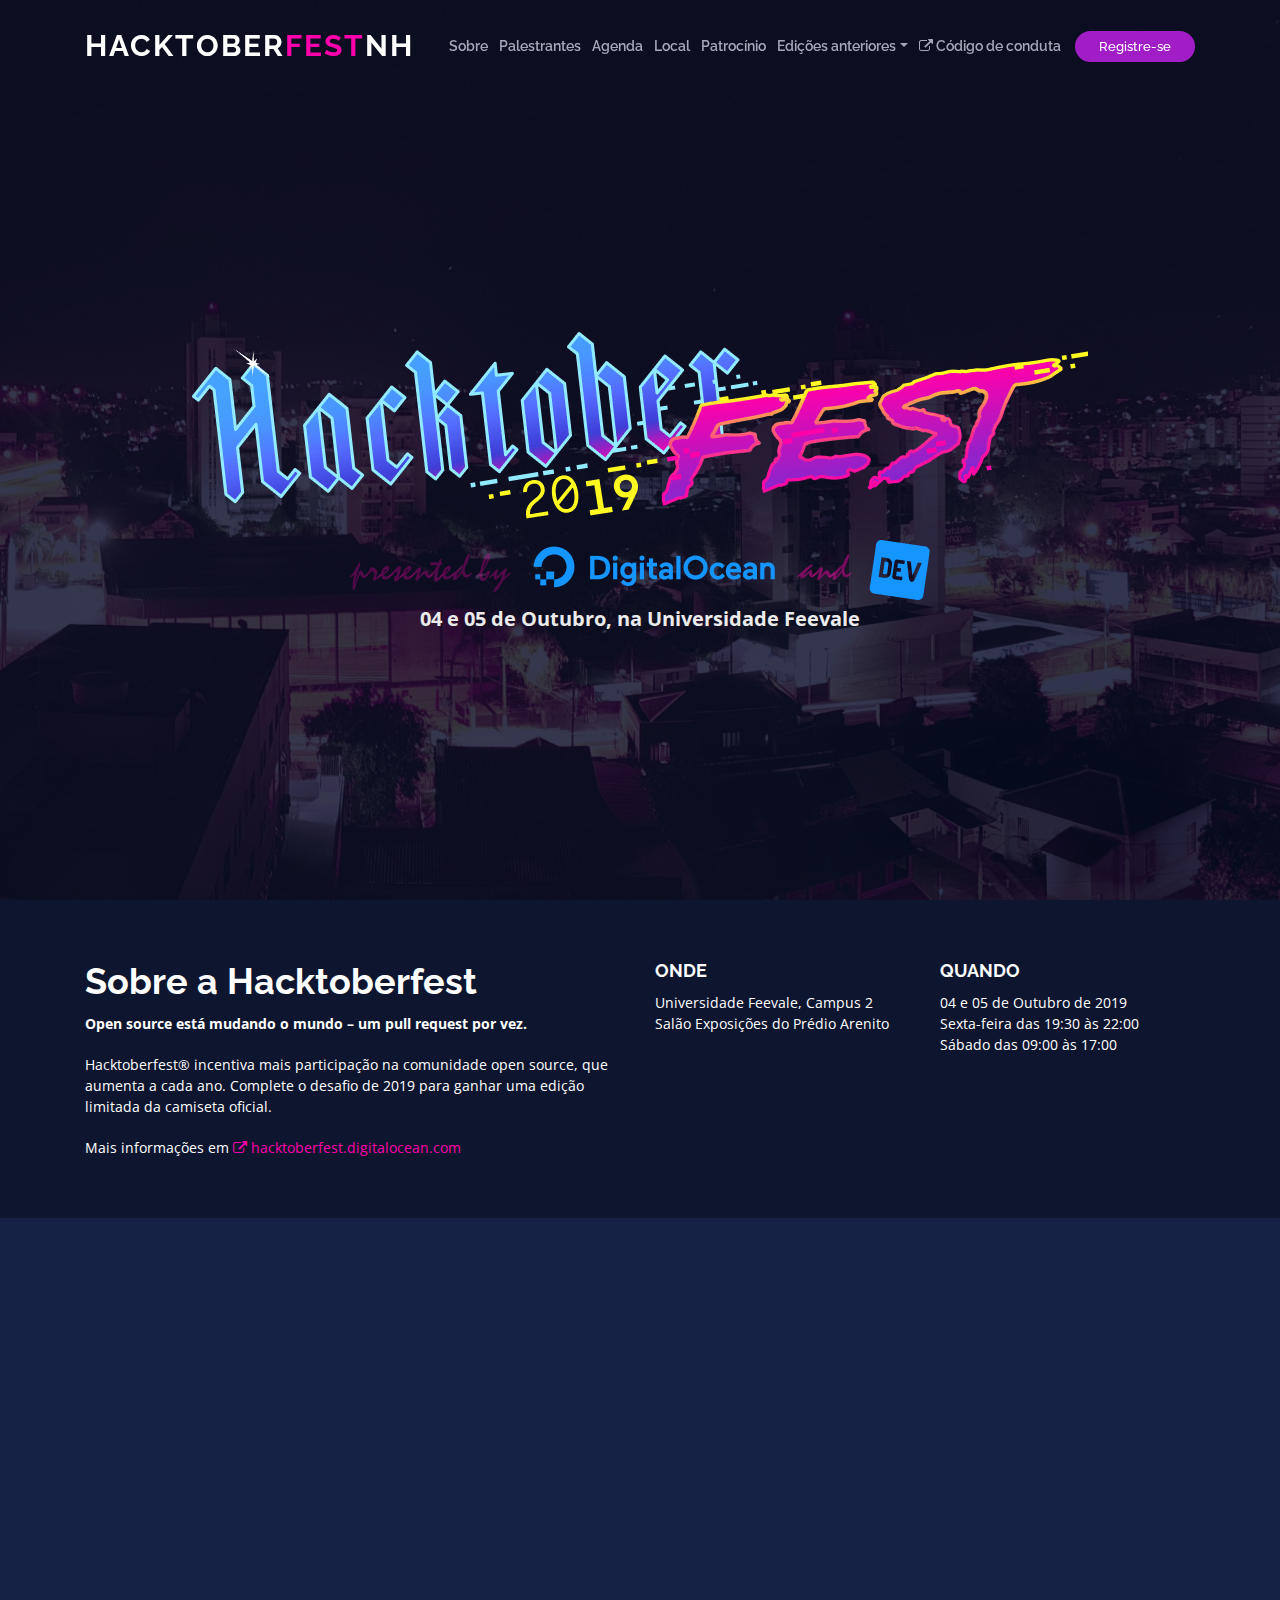
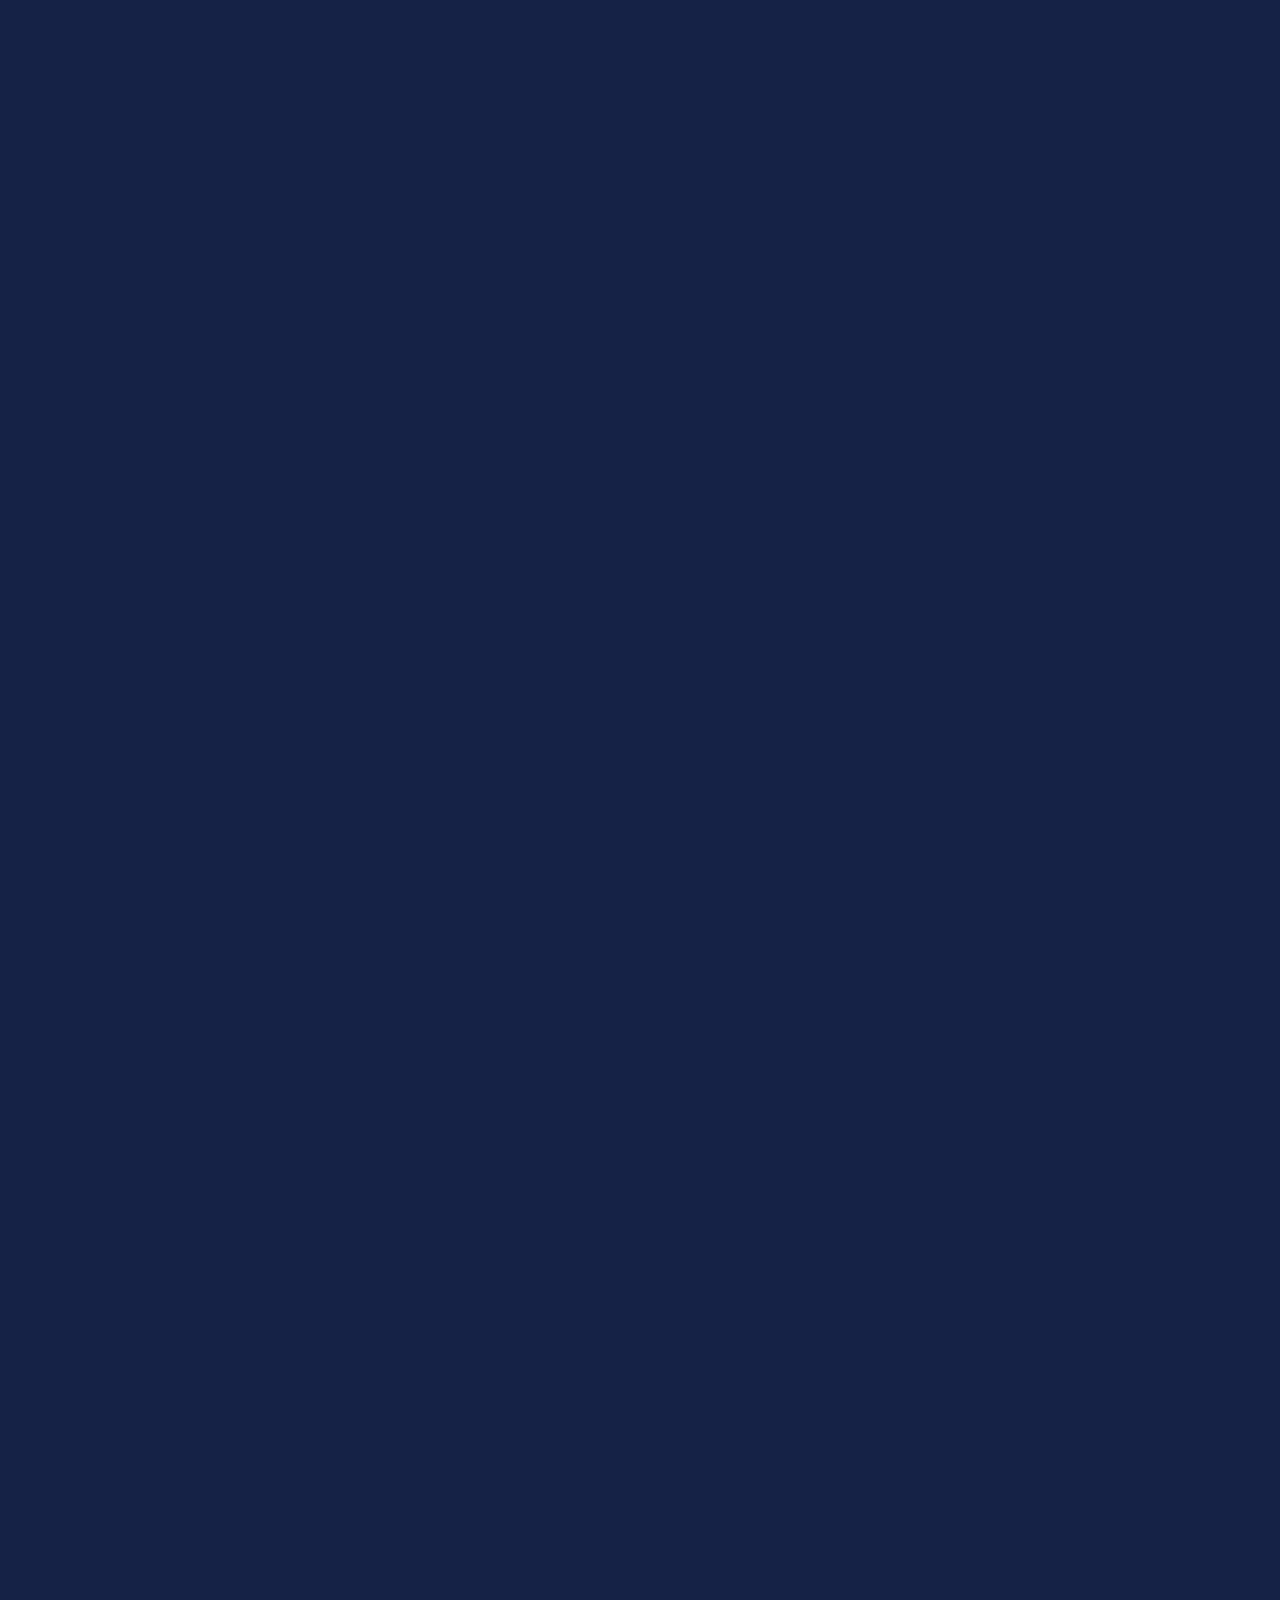
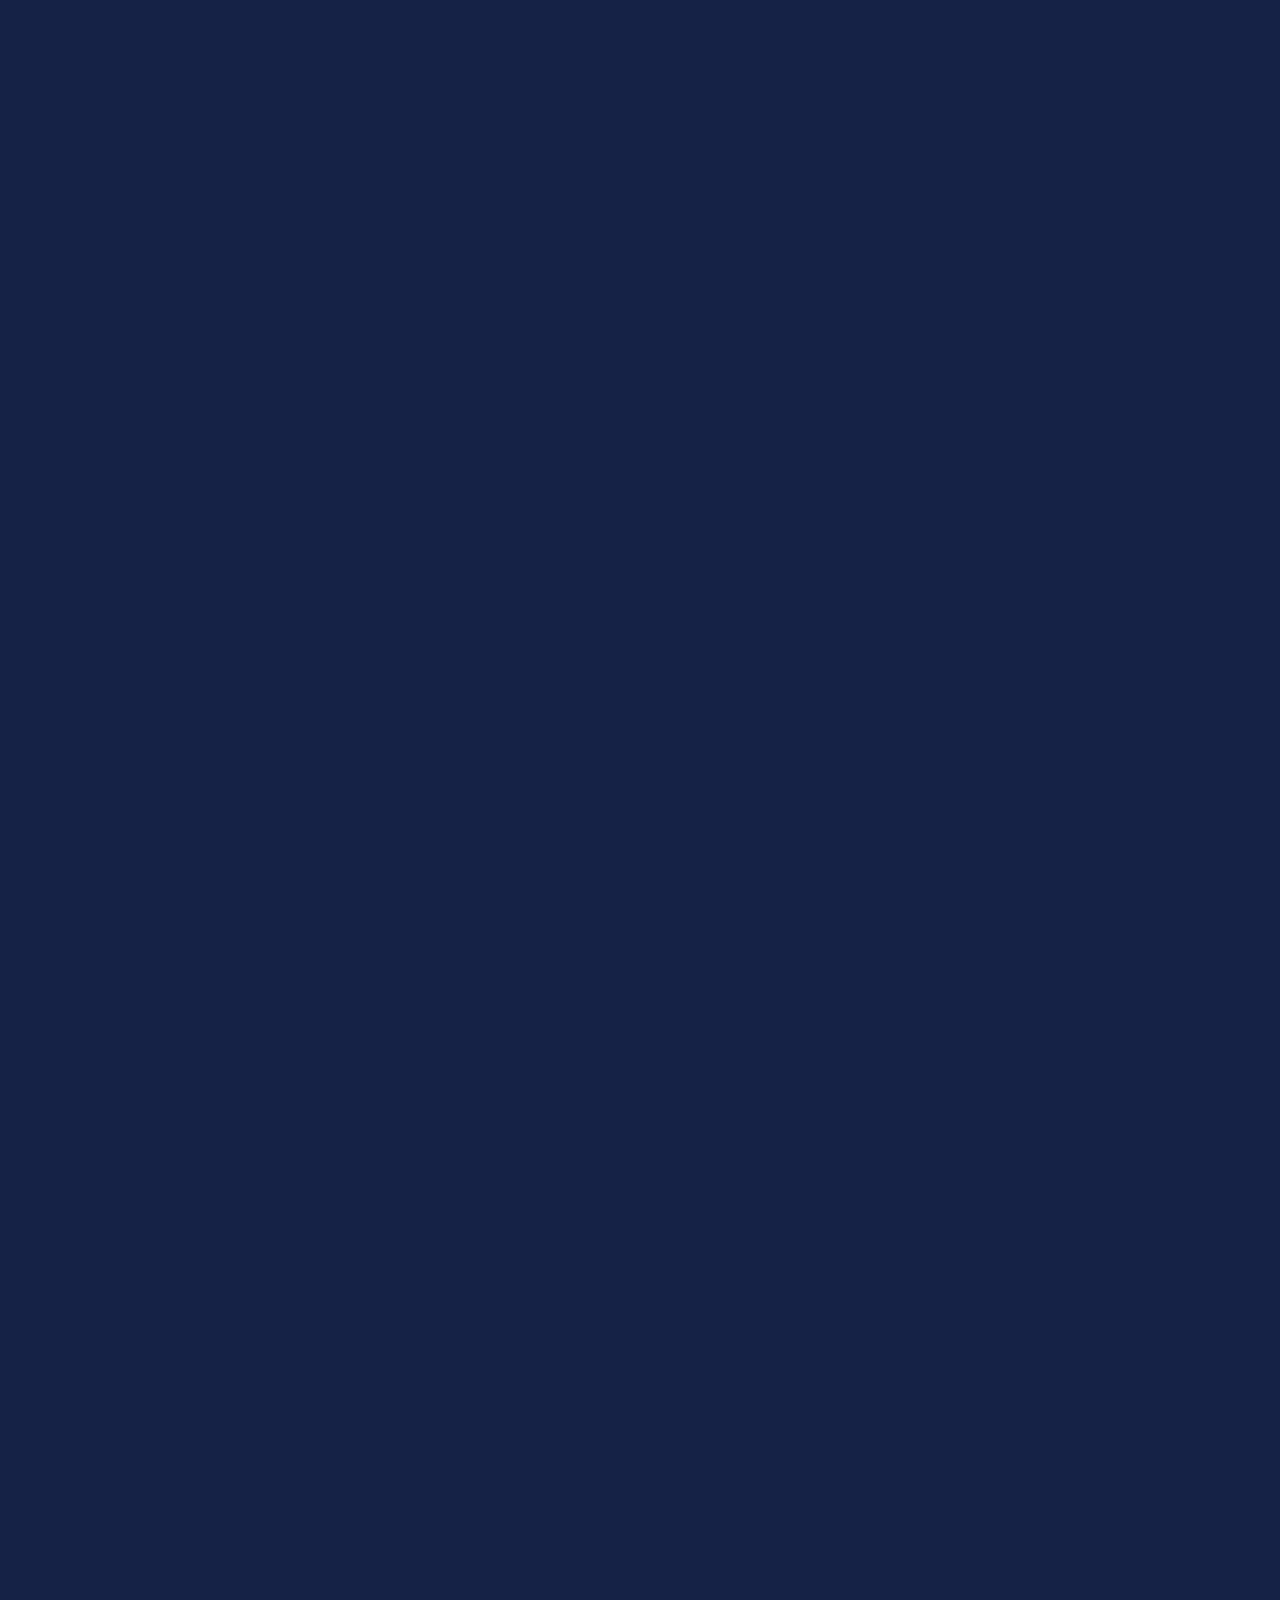
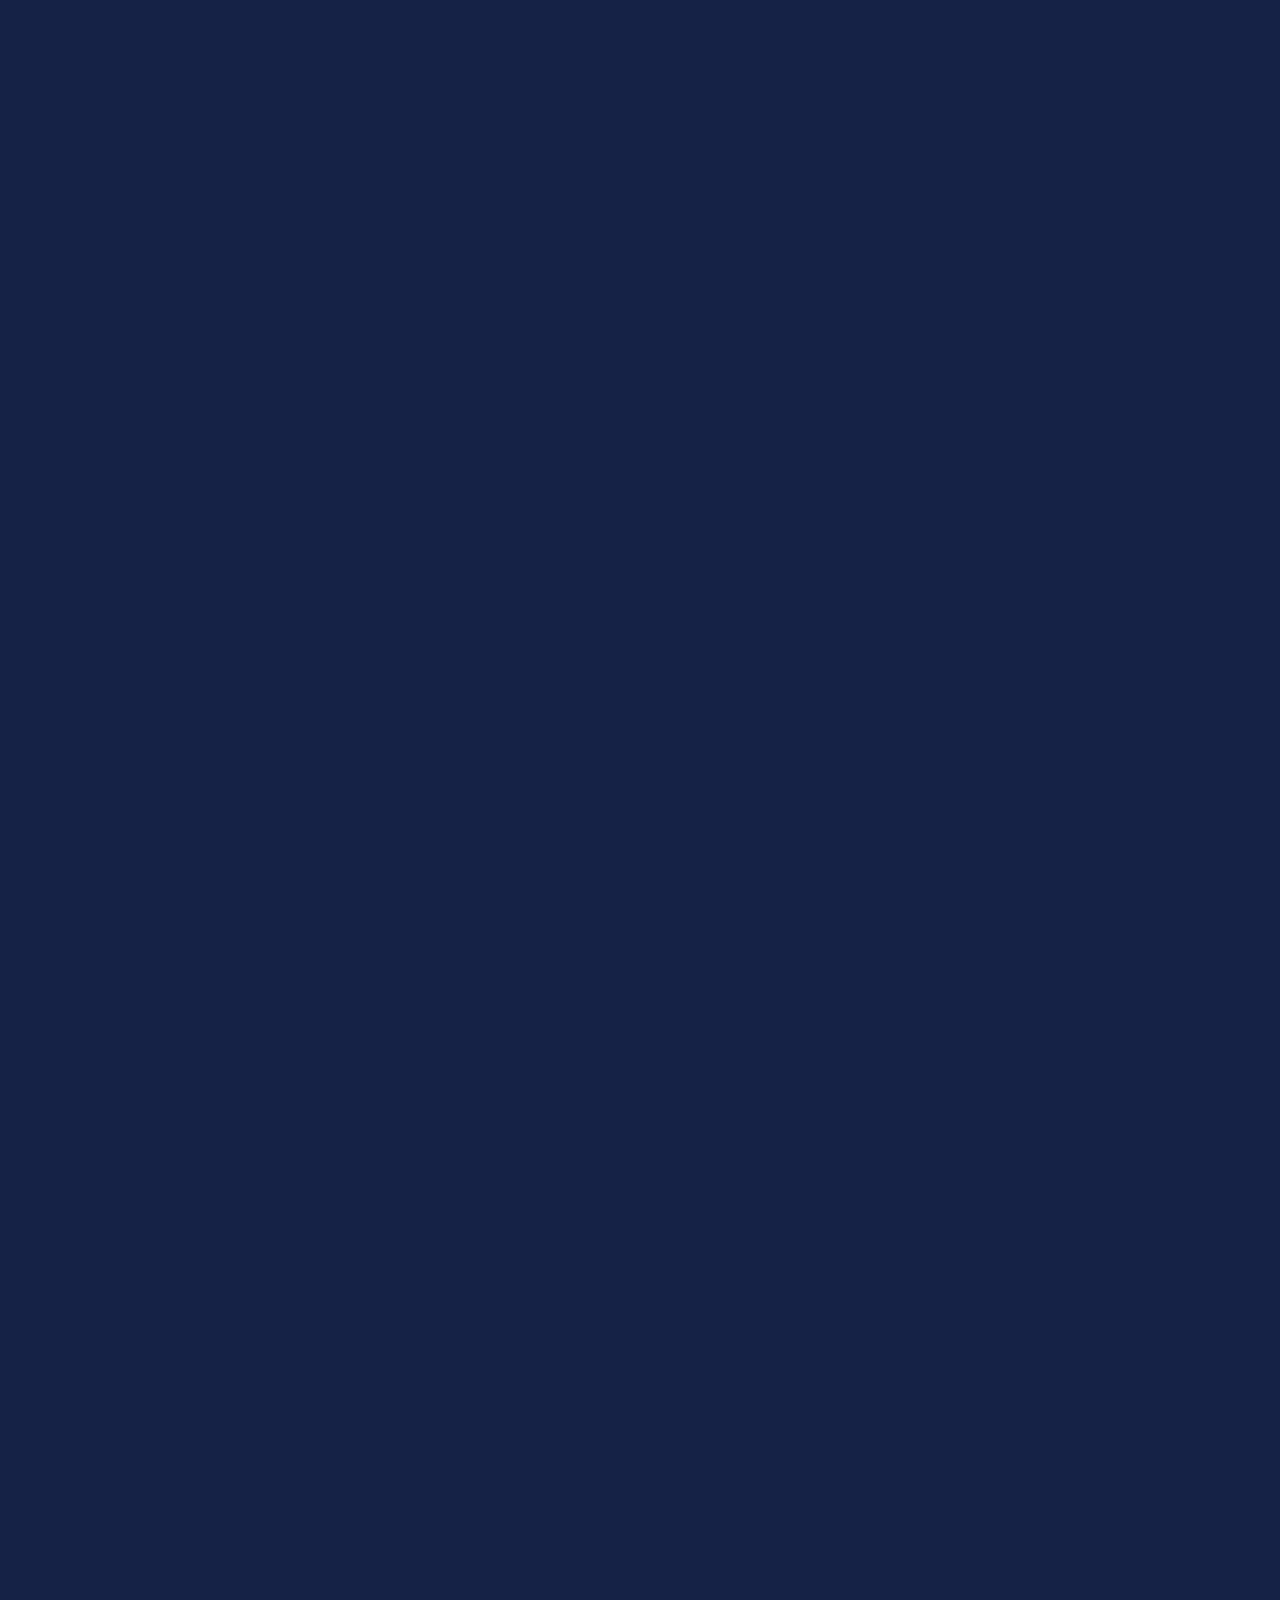
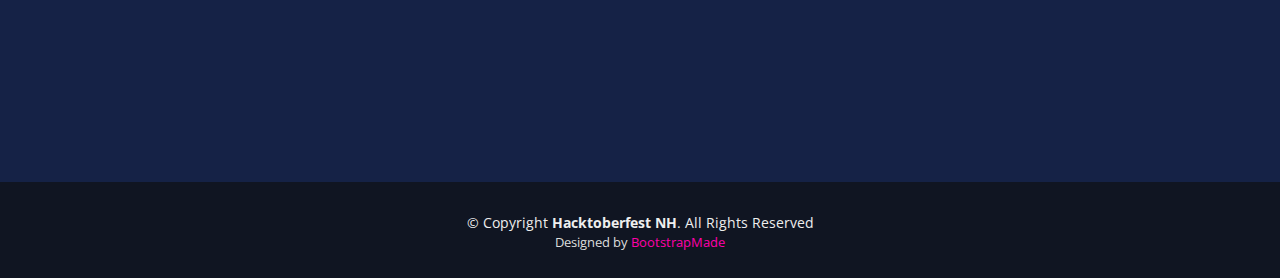
<file: past_events/2019/index.html>
<!DOCTYPE html>
<html lang="en">

<head>
  <meta charset="utf-8">
  <title>Hacktoberfest NH - 04 e 05 de Outubro, na Universidade Feevale</title>
  <meta content="width=device-width, initial-scale=1.0" name="viewport">
  <meta content="open source, hack, feevale, programação" name="keywords">
  <meta content="Hacktoberfest NH - 04 e 05 de Outubro, na Universidade Feevale" name="description">

  <!-- open graph / facebook -->
  <meta property="og:title" content="Hacktoberfest NH" />
  <meta property="og:description" content="04 e 05 de Outubro, na Universidade Feevale" />
  <meta property="og:type" content="website" />
  <meta property="og:url" content="https://hacktoberfestnh.github.io" />
  <meta property="og:image" content="https://hacktoberfestnh.github.io/img/hacktoberfestnh.png" />

  <!-- Favicons -->
  <!-- <link href="img/favicon.png" rel="icon"> -->
  <!-- <link href="img/apple-touch-icon.png" rel="apple-touch-icon"> -->

  <!-- Google Fonts -->
  <link href="https://fonts.googleapis.com/css?family=Open+Sans:300,300i,400,400i,700,700i|Raleway:300,400,500,700,800" rel="stylesheet">

  <!-- Bootstrap CSS File -->
  <link href="../../assets/lib/bootstrap/css/bootstrap.min.css" rel="stylesheet">

  <!-- Libraries CSS Files -->
  <link href="../../assets/lib/font-awesome/css/font-awesome.min.css" rel="stylesheet">
  <link href="../../assets/lib/animate/animate.min.css" rel="stylesheet">
  <!--<link href="../../assets/lib/venobox/venobox.css" rel="stylesheet">-->
  <!-- <link href="../../assets/lib/owlcarousel/assets/owl.carousel.min.css" rel="stylesheet">-->

  <!-- Fork me on GitHub ribbon -->
  <link rel="stylesheet" href="../../assets/css/gh-fork-ribbon.min.css" />

  <!-- Main Stylesheet File -->
  <link href="../../assets/css/style.css" rel="stylesheet">

  <!-- =======================================================
    Theme Name: TheEvent
    Theme URL: https://bootstrapmade.com/theevent-conference-event-bootstrap-template/
    Author: BootstrapMade.com
    License: https://bootstrapmade.com/license/
  ======================================================= -->
</head>

<body>

  <!--==========================
    Header
  ============================-->
  <header id="header">
    <div class="container">

      <div id="logo" class="pull-left">
        <!-- Uncomment below if you prefer to use a text logo -->
        <h1><a href="#intro">Hacktober<span>fest</span>NH</a></h1>
        <!-- <a href="#intro" class="scrollto"><img src="../../assets/img/logo.png" alt="" title=""></a> -->
      </div>

      <nav id="nav-menu-container">
        <ul class="nav-menu clearfix">
          <!-- <li class="menu-active"><a href="#intro">Início</a></li> -->
          <li><a href="#about">Sobre</a></li>
          <li><a href="#speakers">Palestrantes</a></li>
          <li><a href="#schedule">Agenda</a></li>
          <li><a href="#venue">Local</a></li>
          <!-- <li><a href="#hotels">Hotéis</a></li> -->
          <!-- <li><a href="#gallery">Galeria</a></li> -->
          <li><a href="#supporters">Patrocínio</a></li>
          <li>
            <a class="dropdown-toggle" href="javascript:void(0);" data-toggle="dropdown">Edições anteriores</a>
            <div class="dropdown-menu" aria-labelledby="dropdownMenuButton">
              <a class="dropdown-item" href="index.html">2019</a>
            </div>
          </li>
          <!-- <li><a href="#contact">Contato</a></li> -->
          <li><a
            target="_blank"
            href="https://docs.google.com/document/d/1GZHGjYP20B0tPU4ZujL79OrUbow_0JQ6FWE2H0Tqju8/preview"
            ><i class="fa fa-external-link" aria-hidden="true"></i> Código de conduta</a></li>
          <li class="register"><a href="#register">Registre-se</a></li>
        </ul>
      </nav><!-- #nav-menu-container -->
    </div>
  </header><!-- #header -->

  <!--==========================
    Intro Section
  ============================-->
  <section id="intro">
    <div class="intro-container wow fadeIn">
      <img class="logo" src="../../assets/img/logo.png" alt="Hacktoberfest logo">

      <!-- <h1 class="mb-4 pb-0">O festival anual de<br><span>Open Source</span><br></h1> -->
      <p class="mb-4 pb-0">04 e 05 de Outubro, na Universidade Feevale</p>
      <!-- <a href="https://www.youtube.com/watch?v=jDDaplaOz7Q" class="venobox play-btn mb-4" data-vbtype="video"
        data-autoplay="true"></a> -->
      <!-- <a href="#about" class="about-btn scrollto">Sobre a Hacktoberfest</a> -->
    </div>
  </section>

  <main id="main">

    <!--==========================
      About Section
    ============================-->
    <section id="about">
      <div class="container">
        <div class="row">
          <div class="col-lg-6">
            <h2>Sobre a Hacktoberfest</h2>
            <p><strong>Open source está mudando o mundo – um pull request por vez.</strong></p>

            <p>Hacktoberfest® incentiva mais participação na comunidade open source, que aumenta a cada ano.
              Complete o desafio de 2019 para ganhar uma edição limitada da camiseta oficial.</p>

            <p>Mais informações em
              <a
                href="https://hacktoberfest.digitalocean.com"
                target="_blank"
                title="Página oficial da Hacktoberfest"
              >
                <i class="fa fa-external-link" aria-hidden="true"></i> hacktoberfest.digitalocean.com
              </a>
            </p>
          </div>
          <div class="col-lg-3">
            <h3>Onde</h3>
            <p>
              Universidade Feevale, Campus 2<br>
              Salão Exposições do Prédio Arenito
            </p>
          </div>
          <div class="col-lg-3">
            <h3>Quando</h3>
            <p>
              04 e 05 de Outubro de 2019<br>
              Sexta-feira das 19:30 às 22:00<br>
              Sábado das 09:00 às 17:00
            </p>
          </div>
        </div>
      </div>
    </section>

    <!--==========================
      Speakers Section
    ============================-->
    <section id="speakers" class="wow fadeInUp">
      <div class="container">
        <div class="section-header">
          <h2>Palestrantes</h2>
          <!-- <p>Aqui estão alguns dos nossos palestrantes que apresentarão nos dias do evento</p> -->
        </div>

        <div class="row">
          <div class="col-lg-4 col-md-6">
            <div class="speaker">
              <img src="../../assets/img/speakers/mauro_duarte.jpg" alt="Mauro Duarte" class="img-fluid">
              <div class="details">
                <h3>Mauro Duarte</h3>
                <p>
                  Professor, palestrante, autor e apaixonado por ensinar e por software livre.
                  Grande experiência com ensino, lecionando a quase 20 anos nas áreas de TI,
                  suporte, desenvolvimento, design e redes.
                  Atualmente atua como desenvolvedor, analista de suporte e professor.
                  Autor dos livros LibreOffice Calc Avançado, Primeiros passos com web2py e
                  Os Segredos das microfranquias.
                </p>
                <div class="social">
                  <a target="_blank" href="http://mauroduarte.com/"><i class="fa fa-globe"></i></a>
                  <a target="_blank" href="https://linkedin.com/in/mauroduarte1"><i class="fa fa-linkedin"></i></a>
                  <a target="_blank" href="https://twitter.com/mauroduarte"><i class="fa fa-twitter"></i></a>
                  <a target="_blank" href="https://youtube.com/profmauroduarte"><i class="fa fa-youtube"></i></a>
                </div>
              </div>
            </div>
          </div>

          <div class="col-lg-4 col-md-6">
            <div class="speaker">
              <img src="../../assets/img/speakers/larissa_yasin.jpg" alt="Larissa Yasin" class="img-fluid">
              <div class="details">
                <h3>Larissa Yasin</h3>
                <p>
                  Desenvolvedora Mobile na DBServer. Foco principal no desenvolvimento
                  nativo Android mas as vezes acaba mexendo com iOS e plataformas híbridas.
                  Desenvolveu alguns APPs usando ARCore e ARKit no último ano.
                  Formada em Sistemas de Informação pela PUCRS e especialização em
                  Desenvolvimento de Aplicações para Dispositivos Móveis pela Unisinos.
                </p>
                <div class="social">
                  <a target="_blank" href="https://github.com/larissayasin"><i class="fa fa-github"></i></a>
                  <a target="_blank" href="https://www.linkedin.com/in/larissayasin/"><i class="fa fa-linkedin"></i></a>
                  <a target="_blank" href="https://twitter.com/larissayasin"><i class="fa fa-twitter"></i></a>
                </div>
              </div>
            </div>
          </div>

          <div class="col-lg-4 col-md-6">
            <div class="speaker">
              <img src="../../assets/img/speakers/fabio_akita.jpg" alt="Fabio Akita" class="img-fluid">
              <div class="details">
                <h3>Fabio Akita</h3>
                <p>
                  Software Engineer, Consultant, and Small Business Owner in São Paulo, Brazil.
                  YouTuber at Akitando.
                  THE CONF founder and organizer.
                  OmniTrade co-founder.
                  Codeminer 42 co-founder.
                  Ex RubyConf Brazil Program Chairman.
                  Founder and organizer of THE CONF.
                  Software Craftsmanship Evangelist.
                  Tech Speaker in many conferences.
                </p>
                <div class="social">
                  <a target="_blank" href="https://www.akitaonrails.com/"><i class="fa fa-globe"></i></a>
                  <a target="_blank" href="https://www.twitter.com/AkitaOnRails"><i class="fa fa-twitter"></i></a>
                  <a target="_blank" href="http://www.linkedin.com/in/akitaonrails"><i class="fa fa-linkedin"></i></a>
                  <a target="_blank" href="https://github.com/akitaonrails"><i class="fa fa-github"></i></a>
                  <a target="_blank" href="http://www.youtube.com/user/akitaonrails"><i class="fa fa-youtube"></i></a>
                </div>
              </div>
            </div>
          </div>

          <div class="col-lg-4 col-md-6">
            <div class="speaker">
              <img src="../../assets/img/speakers/marilia_vilas_boas.jpg" alt="Marilia Vilas Boas" class="img-fluid">
              <div class="details">
                <h3>Marilia Vilas Boas</h3>
                <p>
                  Consultora e Especialista Mobile contribuinte ativa em vários projetos Open Source com participação
                  especial nos projetos React Native e React360.
                  O Open Source sempre esteve presente na minha carreira e hoje auxilio novos programadores que queiram
                  iniciar sua carreira utilizando esta ferramenta contribuindo com ecossistema e desenvolvimento de
                  novas tecnologias.
                </p>
                <div class="social">
                  <a target="_blank" href="https://github.com/maris200"><i class="fa fa-github"></i></a>
                </div>
              </div>
            </div>
          </div>

          <div class="col-lg-4 col-md-6">
            <div class="speaker">
              <img src="../../assets/img/speakers/rodrigo_boniatti.jpg" alt="Rodrigo Boniatti" class="img-fluid">
              <div class="details">
                <h3>Rodrigo Boniatti</h3>
                <p>
                  Desenvolvedor de software na Codeminer 42, já passou por diversas empresas e projetos,
                  vem trabalhando com JavaScript e Ruby e tudo que os cercam por alguns bons anos.
                  Sempre procura entender novos conceitos para melhorar seus produtos.
                </p>
                <div class="social">
                  <a target="_blank" href="https://twitter.com/boniattirodrigo"><i class="fa fa-twitter"></i></a>
                  <a target="_blank" href="https://www.linkedin.com/in/rodrigoboniatti/"><i class="fa fa-linkedin"></i></a>
                  <a target="_blank" href="https://github.com/boniattirodrigo"><i class="fa fa-github"></i></a>
                </div>
              </div>
            </div>
          </div>

          <div class="col-lg-4 col-md-6">
            <div class="speaker">
              <img src="../../assets/img/speakers/matheus_azzi.jpg" alt="Matheus Azzi" class="img-fluid">
              <div class="details">
                <h3>Matheus Azzi</h3>
                <p>
                  Software Engineer na Codeminer42, graduado em Ciência da Computação pela
                  Universidade Feevale e trabalha com desenvolvimento Web há mais de 9 anos.
                </p>
                <div class="social">
                  <a target="_blank" href="https://matheusazzi.com/"><i class="fa fa-globe"></i></a>
                  <a target="_blank" href="https://www.linkedin.com/in/matheusazzi"><i class="fa fa-linkedin"></i></a>
                  <a target="_blank" href="https://github.com/matheusazzi"><i class="fa fa-github"></i></a>
                </div>
              </div>
            </div>
          </div>

        </div>
      </div>

    </section>

    <!--==========================
      Schedule Section
    ============================-->
    <section id="schedule" class="section-with-bg">
      <div class="container wow fadeInUp">
        <div class="section-header">
          <h2>Agenda</h2>
          <p>
            Confira a programação da Hacktoberfest NH<br>
            <span class="text-muted">Sujeita à alterações</span>
          </p>
        </div>

        <ul class="nav nav-tabs" role="tablist">
          <li class="nav-item">
            <a class="nav-link active" href="#day-1" role="tab" data-toggle="tab">Sexta-feira</a>
          </li>
          <li class="nav-item">
            <a class="nav-link" href="#day-2" role="tab" data-toggle="tab">Sábado</a>
          </li>
        </ul>

        <!-- <h3 class="sub-heading">Voluptatem nulla veniam soluta et corrupti consequatur neque eveniet officia. Eius
          necessitatibus voluptatem quis labore perspiciatis quia.</h3> -->

        <div class="tab-content row justify-content-center">

          <!-- Schdule Day 1 -->
          <div role="tabpanel" class="col-lg-9 tab-pane fade show active" id="day-1">

            <div class="row schedule-item">
              <div class="col-md-2"><time>19:30</time></div>
              <div class="col-md-10">
                <!-- <div class="speaker">
                  <img src="../../assets/img/speakers/1.jpg" alt="Brenden Legros">
                </div> -->
                <h4>Instrodução a Hacktoberfest</h4>
                <p>Apresentação, como participar, período do evento, prêmios, etc.</p>
              </div>
            </div>

            <div class="row schedule-item">
              <div class="col-md-2"><time>19:45</time></div>
              <div class="col-md-10">
                <div class="speaker">
                  <img src="../../assets/img/speakers/mauro_duarte.jpg" alt="Mauro Duarte">
                </div>
                <h4>App Web em 10 minutos com Web2py <span>Mauro Duarte</span></h4>
                <p>
                  Web2py é um framework Python open source e full-stack.
                  Ele foi construído com uma proposta didática, portanto é simples
                  e rápido para aprender e para desenvolver.
                  Devido ao seu grande alcance na área de desenvolvimento web, hoje
                  é utilizado para construção de grandes aplicações de forma rápida, fácil e segura.
                </p>
              </div>
            </div>


            <div class="row schedule-item">
              <div class="col-md-2"><time>20:30</time></div>
              <div class="col-md-10">
                <div class="speaker">
                  <img src="../../assets/img/speakers/larissa_yasin.jpg" alt="Larissa Yasin">
                </div>
                <h4>Realidade aumentada utilizando ARCore <span>Larissa Yasin</span></h4>
                <p>
                  O ARCore foi lançado pelo Google já faz um tempo e dá várias facilidades para o
                  desenvolvimento de aplicações que utilizem realidade aumentada.
                  Nessa talk veremos um pouco sobre como essa tecnologia funciona no Android
                  e alguns exemplos de como aplicar realidade aumentada em apps.
                </p>
              </div>
            </div>

            <div class="row schedule-item">
              <div class="col-md-2"><time>21:15</time></div>
              <div class="col-md-10">
                <div class="speaker">
                  <img src="../../assets/img/speakers/fabio_akita.jpg" alt="Fabio Akita">
                </div>
                <h4>Uma introdução à linguagem Crystal <span>Fabio Akita</span></h4>
                <p>
                  Esta semana o Crystal finalmente começou a chegar perto de linguagens como Go, então vamos dar uma olhada em como uma linguagem que se parece muito com Ruby pode ser quase equivalente em performance a C ou Go.
                </p>
              </div>
            </div>

            <div class="row schedule-item">
              <div class="col-md-2"><time>22:00</time></div>
              <div class="col-md-10">
                <h4>Fim do primeiro dia</h4>
                <p>Esperamos todos no Sábado</p>
              </div>
            </div>

          </div>
          <!-- End Schdule Day 1 -->

          <!-- Schdule Day 2 -->
          <div role="tabpanel" class="col-lg-9  tab-pane fade" id="day-2">

            <div class="row schedule-item">
              <div class="col-md-2"><time>12:30</time></div>
              <div class="col-md-10">
                <h4>Inscrições</h4>
                <p>Inscrição na Hacktoberfest</p>
              </div>
            </div>

            <div class="row schedule-item">
              <div class="col-md-2"><time>13:00</time></div>
              <div class="col-md-10">
                <div class="speaker">
                  <img src="../../assets/img/speakers/marilia_vilas_boas.jpg" alt="Marilia Vilas Boas">
                </div>
                <h4>Introdução ao Open Source e as inúmeras possibilidades  na Carreira <span>Marilia Vilas Boas</span></h4>
                <p>
                  Essa palestra vai dar uma abrangência sobre o que é um projeto open source e como utilizá-los
                  para alavancar a carreira do programador.
                </p>
              </div>
            </div>

            <div class="row schedule-item">
              <div class="col-md-2"><time>13:30</time></div>
              <div class="col-md-10">
                <div class="speaker">
                  <img src="../../assets/img/speakers/rodrigo_boniatti.jpg" alt="Rodrigo Boniatti">
                </div>
                <div class="speaker">
                  <img src="../../assets/img/speakers/matheus_azzi.jpg" alt="Matheus Azzi">
                </div>
                <h4>Como contribuir com Open-Source <span>Rodrigo Boniatti e Matheus Azzi</span></h4>
                <p>
                  Tutorial apresentará como contribuir em projetos de código aberto no Github
                  através de pull requests, nele faremos juntos o processo completo de contribuição
                  a um projeto de código aberto e também a revisão de pull requests de outros
                  colaboradores, além de mostrar algumas boas práticas nesse fluxo todo.
                </p>
              </div>
            </div>

            <div class="row schedule-item">
              <div class="col-md-2"><time>14:00</time></div>
              <div class="col-md-10">
                <h4>Apresentação de projetos</h4>
                <p>Sugestões de projetos Open-source para contribuir e demonstrações</p>
              </div>
            </div>

            <div class="row schedule-item">
              <div class="col-md-2"><time>14:15</time></div>
              <div class="col-md-10">
                <h4>Hack time</h4>
                <p>Hora de selecionar projetos e abrir pull-requests</p>
              </div>
            </div>

            <div class="row schedule-item">
              <div class="col-md-2"><time>16:00</time></div>
              <div class="col-md-10">
                <h4>Coffee-break</h4>
                <p></p>
              </div>
            </div>

            <div class="row schedule-item">
              <div class="col-md-2"><time>16:30</time></div>
              <div class="col-md-10">
                <h4>Apresentação dos trabalhos</h4>
                <p>Espaço para os participantes mostrarem o que aprenderam ou no que trabalharam</p>
              </div>
            </div>

            <div class="row schedule-item">
              <div class="col-md-2"><time>17:00</time></div>
              <div class="col-md-10">
                <h4>Encerramento</h4>
                <p></p>
              </div>
            </div>

            <div class="row schedule-item">
              <div class="col-md-2"><time>17:05</time></div>
              <div class="col-md-10">
                <h4>Happy hour</h4>
                <p>à confirmar local</p>
              </div>
            </div>

          </div>
          <!-- End Schdule Day 2 -->

        </div>

      </div>

    </section>

    <!--==========================
      Venue Section
    ============================-->
    <section id="venue" class="wow fadeInUp">

      <div class="container-fluid">

        <div class="section-header">
          <h2>Local</h2>
          <p>Informações sobre local do evento</p>
        </div>

        <div class="row no-gutters">
          <div class="col-lg-6 venue-map">
            <iframe src="https://www.google.com/maps/embed?pb=!1m14!1m8!1m3!1d6933.924829919743!2d-51.11827!3d-29.662865!3m2!1i1024!2i768!4f13.1!3m3!1m2!1s0x0%3A0xc0d78c5c5ba599b5!2sUniversidade%20Feevale!5e0!3m2!1spt-BR!2sbr!4v1568302189445!5m2!1spt-BR!2sbr" frameborder="0" style="border:0;" allowfullscreen=""></iframe>
          </div>

          <div class="col-lg-6 venue-info">
            <div class="row justify-content-center">
              <div class="col-11 col-lg-8">
                <h3>Universidade Feevale, Campus 2</h3>
                <h4>Salão Exposições do Prédio Arenito</h4>
                <p>
                  ERS-239, 2755. Bairro Vila Nova<br>
                  Novo Hamburgo/RS. CEP 93525-075
                </p>
              </div>
            </div>
          </div>
        </div>

      </div>

      <!-- <div class="container-fluid venue-gallery-container">
        <div class="row no-gutters">

          <div class="col-lg-3 col-md-4">
            <div class="venue-gallery">
              <a href="img/venue-gallery/1.jpg" class="venobox" data-gall="venue-gallery">
                <img src="../../assets/img/venue-gallery/1.jpg" alt="" class="img-fluid">
              </a>
            </div>
          </div>

          <div class="col-lg-3 col-md-4">
            <div class="venue-gallery">
              <a href="img/venue-gallery/2.jpg" class="venobox" data-gall="venue-gallery">
                <img src="../../assets/img/venue-gallery/2.jpg" alt="" class="img-fluid">
              </a>
            </div>
          </div>

          <div class="col-lg-3 col-md-4">
            <div class="venue-gallery">
              <a href="img/venue-gallery/3.jpg" class="venobox" data-gall="venue-gallery">
                <img src="../../assets/img/venue-gallery/3.jpg" alt="" class="img-fluid">
              </a>
            </div>
          </div>

          <div class="col-lg-3 col-md-4">
            <div class="venue-gallery">
              <a href="img/venue-gallery/4.jpg" class="venobox" data-gall="venue-gallery">
                <img src="../../assets/img/venue-gallery/4.jpg" alt="" class="img-fluid">
              </a>
            </div>
          </div>

          <div class="col-lg-3 col-md-4">
            <div class="venue-gallery">
              <a href="img/venue-gallery/5.jpg" class="venobox" data-gall="venue-gallery">
                <img src="../../assets/img/venue-gallery/5.jpg" alt="" class="img-fluid">
              </a>
            </div>
          </div>

          <div class="col-lg-3 col-md-4">
            <div class="venue-gallery">
              <a href="img/venue-gallery/6.jpg" class="venobox" data-gall="venue-gallery">
                <img src="../../assets/img/venue-gallery/6.jpg" alt="" class="img-fluid">
              </a>
            </div>
          </div>

          <div class="col-lg-3 col-md-4">
            <div class="venue-gallery">
              <a href="img/venue-gallery/7.jpg" class="venobox" data-gall="venue-gallery">
                <img src="../../assets/img/venue-gallery/7.jpg" alt="" class="img-fluid">
              </a>
            </div>
          </div>

          <div class="col-lg-3 col-md-4">
            <div class="venue-gallery">
              <a href="img/venue-gallery/8.jpg" class="venobox" data-gall="venue-gallery">
                <img src="../../assets/img/venue-gallery/8.jpg" alt="" class="img-fluid">
              </a>
            </div>
          </div>

        </div>
      </div> -->

    </section>

    <!--==========================
      Hotels Section
    ============================-->
    <!-- <section id="hotels" class="section-with-bg wow fadeInUp">

      <div class="container">
        <div class="section-header">
          <h2>Hotels</h2>
          <p>Her are some nearby hotels</p>
        </div>

        <div class="row">

          <div class="col-lg-4 col-md-6">
            <div class="hotel">
              <div class="hotel-img">
                <img src="../../assets/img/hotels/1.jpg" alt="Hotel 1" class="img-fluid">
              </div>
              <h3><a href="#">Hotel 1</a></h3>
              <div class="stars">
                <i class="fa fa-star"></i>
                <i class="fa fa-star"></i>
                <i class="fa fa-star"></i>
                <i class="fa fa-star"></i>
                <i class="fa fa-star"></i>
              </div>
              <p>0.4 Mile from the Venue</p>
            </div>
          </div>

          <div class="col-lg-4 col-md-6">
            <div class="hotel">
              <div class="hotel-img">
                <img src="../../assets/img/hotels/2.jpg" alt="Hotel 2" class="img-fluid">
              </div>
              <h3><a href="#">Hotel 2</a></h3>
              <div class="stars">
                <i class="fa fa-star"></i>
                <i class="fa fa-star"></i>
                <i class="fa fa-star"></i>
                <i class="fa fa-star"></i>
                <i class="fa fa-star-half-full"></i>
              </div>
              <p>0.5 Mile from the Venue</p>
            </div>
          </div>

          <div class="col-lg-4 col-md-6">
            <div class="hotel">
              <div class="hotel-img">
                <img src="../../assets/img/hotels/3.jpg" alt="Hotel 3" class="img-fluid">
              </div>
              <h3><a href="#">Hotel 3</a></h3>
              <div class="stars">
                <i class="fa fa-star"></i>
                <i class="fa fa-star"></i>
                <i class="fa fa-star"></i>
                <i class="fa fa-star"></i>
              </div>
              <p>0.6 Mile from the Venue</p>
            </div>
          </div>

        </div>
      </div>

    </section> -->

    <!--==========================
      Gallery Section
    ============================-->
    <!-- <section id="gallery" class="wow fadeInUp">

      <div class="container">
        <div class="section-header">
          <h2>Gallery</h2>
          <p>Check our gallery from the recent events</p>
        </div>
      </div>

      <div class="owl-carousel gallery-carousel">
        <a href="img/gallery/1.jpg" class="venobox" data-gall="gallery-carousel"><img src="../../assets/img/gallery/1.jpg" alt=""></a>
        <a href="img/gallery/2.jpg" class="venobox" data-gall="gallery-carousel"><img src="../../assets/img/gallery/2.jpg" alt=""></a>
        <a href="img/gallery/3.jpg" class="venobox" data-gall="gallery-carousel"><img src="../../assets/img/gallery/3.jpg" alt=""></a>
        <a href="img/gallery/4.jpg" class="venobox" data-gall="gallery-carousel"><img src="../../assets/img/gallery/4.jpg" alt=""></a>
        <a href="img/gallery/5.jpg" class="venobox" data-gall="gallery-carousel"><img src="../../assets/img/gallery/5.jpg" alt=""></a>
        <a href="img/gallery/6.jpg" class="venobox" data-gall="gallery-carousel"><img src="../../assets/img/gallery/6.jpg" alt=""></a>
        <a href="img/gallery/7.jpg" class="venobox" data-gall="gallery-carousel"><img src="../../assets/img/gallery/7.jpg" alt=""></a>
        <a href="img/gallery/8.jpg" class="venobox" data-gall="gallery-carousel"><img src="../../assets/img/gallery/8.jpg" alt=""></a>
      </div>

    </section> -->

    <!--==========================
      Sponsors Section
    ============================-->
    <section id="supporters" class="section-with-bg wow fadeInUp">

      <div class="container">
        <div class="section-header">
          <h2>Patrocínio</h2>

          <p>
            Interessado em patrocinar a Hacktoberfest NH?<br>
            Envie um e-mail para <a target="_blank" href="mailto:hacktoberfestnh@gmail.com">hacktoberfestnh@gmail.com</a>
            e responderemos o mais breve possível.
          </p>
        </div>

        <div class="row no-gutters supporters-wrap clearfix">

          <div class="col-lg-3 col-md-4 col-xs-6">
            <div class="supporter-logo">
              <a href="https://www.codeminer42.com" target="_blank">
                <img src="../../assets/img/supporters/codeminer42.png" class="img-fluid" alt="Codeminer42">
                <span class="supporter-name">Codeminer 42</span>
              </a>
            </div>
          </div>

        </div>

      </div>

    </section>

    <!--==========================
      F.A.Q Section
    ============================-->
    <section id="faq" class="wow fadeInUp">

      <div class="container">

        <div class="section-header">
          <h2>Perguntas Frequentes</h2>
        </div>

        <div class="row justify-content-center">
          <div class="col-lg-9">
              <ul id="faq-list">
                <li>
                  <a data-toggle="collapse" class="collapsed" href="#faq1">Como funciona a Hacktoberfest? <i class="fa fa-minus-circle plus"></i></a>
                  <div id="faq1" class="collapse" data-parent="#faq-list">
                    <p>
                      A Hacktoberfest é um evento online para incentivar a colaboração em projetos open
                       source que premia participantes que abrirem pelo menos 4 pull requests no período
                       do evento. Após se inscrever no site oficial
                       <a target="_blank" href="https://hacktoberfest.digitalocean.com">
                         <i class="fa fa-external-link" aria-hidden="true"></i> hacktoberfest.digitalocean.com
                       </a>,
                       quaisquer pull requests abertos em projetos de código aberto estão valendo para concorrer a camiseta,
                       fornecida pela DigitalOcean e Dev.
                    </p>
                  </div>
                </li>

                <li>
                  <a data-toggle="collapse" class="collapsed" href="#faq2">Como funciona a Hacktoberfest NH? <i class="fa fa-minus-circle plus"></i></a>
                  <div id="faq2" class="collapse" data-parent="#faq-list">
                    <p>
                      Em Novo Hamburgo - RS acontece um evento com palestras
                      e um <i>hackathon</i> com o propósito de incentivar a comunidade local a
                      participar da Hacktoberfest e ajudar quem tem menos experiência ou
                      pouca familiaridade com utilizar git e github.
                    </p>
                  </div>
                </li>

                <li>
                  <a data-toggle="collapse" class="collapsed" href="#faq3">Quem pode participar? <i class="fa fa-minus-circle plus"></i></a>
                  <div id="faq3" class="collapse" data-parent="#faq-list">
                    <p>
                      Qualquer pessoa que tenha interesse em colaborar com projetos de código aberto,
                       independente da área de atuação ou nível de conhecimento técnico, pode participar.
                    </p>
                  </div>
                </li>

                <li>
                  <a data-toggle="collapse" href="#faq4" class="collapsed">É preciso saber programar? <i class="fa fa-minus-circle plus"></i></a>
                  <div id="faq4" class="collapse" data-parent="#faq-list">
                    <p>
                      Não é necessário saber programar. Há diversas formas de
                       contribuir, inclusive com design, documentação e traduções.
                    </p>
                  </div>
                </li>

                <li>
                  <a data-toggle="collapse" class="collapsed" href="#faq5">O que eu ganho ao participar? <i class="fa fa-minus-circle plus"></i></a>
                  <div id="faq5" class="collapse" data-parent="#faq-list">
                    <p>
                      Participantes que abrirem pelo menos 4 pull requests durante o período do evento
                       ganham uma camiseta da Digital Ocean e Dev. Além disso, várias outras empresas
                       premiam colaborações específicas, como pode ser visto em
                       <a target="_blank" href="https://hacktoberfestswaglist.com"><i class="fa fa-external-link" aria-hidden="true"></i> hacktoberfestswaglist.com</a>.
                       Como extra, quem comparecer ao evento em Novo Hamburgo - RS estará concorrendo
                       ao sorteio de vários brindes ao final da tarde de sábado.
                    </p>
                  </div>
                </li>

                <li>
                  <a data-toggle="collapse" href="#faq6" class="collapsed">Se participar eu ganho camisetas? <i class="fa fa-minus-circle plus"></i></a>
                  <div id="faq6" class="collapse" data-parent="#faq-list">
                    <p>
                      As camisetas são prêmios da Digital Ocean e Dev para os primeiros 50.000 a abrir
                       4 pull requests durante o período da Hacktoberfest - de 1º a 31 de Outubro.
                       Veja mais detalhes em
                        <a target="_blank" href="https://hacktoberfest.digitalocean.com">
                          <i class="fa fa-external-link" aria-hidden="true"></i> hacktoberfest.digitalocean.com
                        </a>.
                    </p>
                  </div>
                </li>
              </ul>
          </div>
        </div>

      </div>

    </section>

    <!--==========================
      Subscribe Section
    ============================-->
    <!-- <section id="subscribe">
      <div class="container wow fadeInUp">
        <div class="section-header">
          <h2>Newsletter</h2>
          <p>Rerum numquam illum recusandae quia mollitia consequatur.</p>
        </div>

        <form method="POST" action="#">
          <div class="form-row justify-content-center">
            <div class="col-auto">
              <input type="text" class="form-control" placeholder="Enter your Email">
            </div>
            <div class="col-auto">
              <button type="submit">Subscribe</button>
            </div>
          </div>
        </form>

      </div>
    </section> -->

    <!--==========================
      Buy Ticket Section
    ============================-->
    <section id="register" class="section-with-bg wow fadeInUp">
      <div class="container">

        <div class="section-header">
          <h2>Registre-se</h2>

          <p>A inscrição não é obrigatória para participar, mas vai nos ajudar a fazer um evento
            melhor preparado para vocês.</p>

          <p>Precisamos também de pessoas disponíveis a auxiliar quem tiver menos experiência.<br>
            Favor, preencha o formulário informando se puder ficar acessível para ajudar com o desenvolvimento de códigos,
            responder dúvidas ou fazer <em>pair programming</em>.</p>

            <p>Se não puder ver o formulário, acesse<br>
              <a
                target="_blank"
                href="https://forms.gle/Agqi6BCmBqoaAsGK8"
              ><i class="fa fa-external-link" aria-hidden="true"></i> forms.gle/Agqi6BCmBqoaAsGK8</a>.</p>
        </div>

        <iframe src="https://docs.google.com/forms/d/e/1FAIpQLSe2KNqWorrYCdRWrHIb4iHEbrQ-w2c7vPjCyjFckGtkpHeBww/viewform?embedded=true"
          width="100%" height="1020px" frameborder="0" marginheight="0" marginwidth="0">Carregando…</iframe>
      </div>

      <!-- Modal Order Form -->
      <div id="buy-ticket-modal" class="modal fade">
        <div class="modal-dialog" role="document">
          <div class="modal-content">
            <div class="modal-header">
              <h4 class="modal-title">Buy Tickets</h4>
              <button type="button" class="close" data-dismiss="modal" aria-label="Close">
                <span aria-hidden="true">&times;</span>
              </button>
            </div>
            <div class="modal-body">
              <form method="POST" action="#">
                <div class="form-group">
                  <input type="text" class="form-control" name="your-name" placeholder="Your Name">
                </div>
                <div class="form-group">
                  <input type="text" class="form-control" name="your-email" placeholder="Your Email">
                </div>
                <div class="form-group">
                  <select id="ticket-type" name="ticket-type" class="form-control" >
                    <option value="">-- Select Your Ticket Type --</option>
                    <option value="standard-access">Standard Access</option>
                    <option value="pro-access">Pro Access</option>
                    <option value="premium-access">Premium Access</option>
                  </select>
                </div>
                <div class="text-center">
                  <button type="submit" class="btn">Buy Now</button>
                </div>
              </form>
            </div>
          </div><!-- /.modal-content -->
        </div><!-- /.modal-dialog -->
      </div><!-- /.modal -->

    </section>

    <!--==========================
      Contact Section
    ============================-->
    <!-- <section id="contact" class="section-bg wow fadeInUp">

      <div class="container">

        <div class="section-header">
          <h2>Contact Us</h2>
          <p>Nihil officia ut sint molestiae tenetur.</p>
        </div>

        <div class="row contact-info">

          <div class="col-md-4">
            <div class="contact-address">
              <i class="ion-ios-location-outline"></i>
              <h3>Address</h3>
              <address>A108 Adam Street, NY 535022, USA</address>
            </div>
          </div>

          <div class="col-md-4">
            <div class="contact-phone">
              <i class="ion-ios-telephone-outline"></i>
              <h3>Phone Number</h3>
              <p><a href="tel:+155895548855">+1 5589 55488 55</a></p>
            </div>
          </div>

          <div class="col-md-4">
            <div class="contact-email">
              <i class="ion-ios-email-outline"></i>
              <h3>Email</h3>
              <p><a href="mailto:info@example.com">info@example.com</a></p>
            </div>
          </div>

        </div>

        <div class="form">
          <div id="sendmessage">Your message has been sent. Thank you!</div>
          <div id="errormessage"></div>
          <form action="" method="post" role="form" class="contactForm">
            <div class="form-row">
              <div class="form-group col-md-6">
                <input type="text" name="name" class="form-control" id="name" placeholder="Your Name" data-rule="minlen:4" data-msg="Please enter at least 4 chars" />
                <div class="validation"></div>
              </div>
              <div class="form-group col-md-6">
                <input type="email" class="form-control" name="email" id="email" placeholder="Your Email" data-rule="email" data-msg="Please enter a valid email" />
                <div class="validation"></div>
              </div>
            </div>
            <div class="form-group">
              <input type="text" class="form-control" name="subject" id="subject" placeholder="Subject" data-rule="minlen:4" data-msg="Please enter at least 8 chars of subject" />
              <div class="validation"></div>
            </div>
            <div class="form-group">
              <textarea class="form-control" name="message" rows="5" data-rule="required" data-msg="Please write something for us" placeholder="Message"></textarea>
              <div class="validation"></div>
            </div>
            <div class="text-center"><button type="submit">Send Message</button></div>
          </form>
        </div>

      </div>
    </section> -->
    <!-- #contact -->

  </main>


  <!--==========================
    Footer
  ============================-->
  <footer id="footer">
    <!-- <div class="footer-top">
      <div class="container">
        <div class="row">

          <div class="col-lg-3 col-md-6 footer-info">
            <img src="../../assets/img/logo.png" alt="TheEvenet">
            <p>In alias aperiam. Placeat tempore facere. Officiis voluptate ipsam vel eveniet est dolor et totam porro. Perspiciatis ad omnis fugit molestiae recusandae possimus. Aut consectetur id quis. In inventore consequatur ad voluptate cupiditate debitis accusamus repellat cumque.</p>
          </div>

          <div class="col-lg-3 col-md-6 footer-links">
            <h4>Useful Links</h4>
            <ul>
              <li><i class="fa fa-angle-right"></i> <a href="#">Home</a></li>
              <li><i class="fa fa-angle-right"></i> <a href="#">About us</a></li>
              <li><i class="fa fa-angle-right"></i> <a href="#">Services</a></li>
              <li><i class="fa fa-angle-right"></i> <a href="#">Terms of service</a></li>
              <li><i class="fa fa-angle-right"></i> <a href="#">Privacy policy</a></li>
            </ul>
          </div>

          <div class="col-lg-3 col-md-6 footer-links">
            <h4>Useful Links</h4>
            <ul>
              <li><i class="fa fa-angle-right"></i> <a href="#">Home</a></li>
              <li><i class="fa fa-angle-right"></i> <a href="#">About us</a></li>
              <li><i class="fa fa-angle-right"></i> <a href="#">Services</a></li>
              <li><i class="fa fa-angle-right"></i> <a href="#">Terms of service</a></li>
              <li><i class="fa fa-angle-right"></i> <a href="#">Privacy policy</a></li>
            </ul>
          </div>

          <div class="col-lg-3 col-md-6 footer-contact">
            <h4>Contact Us</h4>
            <p>
              A108 Adam Street <br>
              New York, NY 535022<br>
              United States <br>
              <strong>Phone:</strong> +1 5589 55488 55<br>
              <strong>Email:</strong> info@example.com<br>
            </p>

            <div class="social-links">
              <a href="#" class="twitter"><i class="fa fa-twitter"></i></a>
              <a href="#" class="facebook"><i class="fa fa-facebook"></i></a>
              <a href="#" class="instagram"><i class="fa fa-instagram"></i></a>
              <a href="#" class="google-plus"><i class="fa fa-google-plus"></i></a>
              <a href="#" class="linkedin"><i class="fa fa-linkedin"></i></a>
            </div>

          </div>

        </div>
      </div>
    </div> -->

    <div class="container">
      <div class="copyright">
        &copy; Copyright <strong>Hacktoberfest NH</strong>. All Rights Reserved
      </div>
      <div class="credits">
        <!--
          All the links in the footer should remain intact.
          You can delete the links only if you purchased the pro version.
          Licensing information: https://bootstrapmade.com/license/
          Purchase the pro version with working PHP/AJAX contact form: https://bootstrapmade.com/buy/?theme=TheEvent
        -->
        Designed by <a href="https://bootstrapmade.com/">BootstrapMade</a>
      </div>
    </div>
  </footer><!-- #footer -->

  <a href="#" class="back-to-top"><i class="fa fa-angle-up"></i></a>

  <!-- GitHub ribbon -->
  <a class="github-fork-ribbon" href="https://github.com/hacktoberfestnh/hacktoberfestnh.github.io"
    data-ribbon="Fork me on GitHub" title="Fork me on GitHub">Fork me on GitHub</a>

  <!-- JavaScript Libraries -->
  <script src="../../assets/lib/jquery/jquery.min.js"></script>
  <!--<script src="../../assets/lib/jquery/jquery-migrate.min.js"></script>-->
  <script src="../../assets/lib/bootstrap/js/bootstrap.bundle.min.js"></script>
  <script src="../../assets/lib/easing/easing.min.js"></script>
  <script src="../../assets/lib/superfish/hoverIntent.js"></script>
  <script src="../../assets/lib/superfish/superfish.min.js"></script>
  <script src="../../assets/lib/wow/wow.min.js"></script>
  <!--<script src="../../assets/lib/venobox/venobox.min.js"></script>-->
  <!--<script src="../../assets/lib/owlcarousel/owl.carousel.min.js"></script>-->

  <!-- Contact Form JavaScript File -->
  <!-- <script src="../../assets/contactform/contactform.js"></script> -->

  <!-- Template Main Javascript File -->
  <script src="../../assets/js/main.js"></script>
</body>

</html>
</file>
<file: assets/lib/venobox/venobox.css>
/* ------ venobox.css --------*/
.vbox-overlay *, .vbox-overlay *:before, .vbox-overlay *:after{
    -webkit-backface-visibility: hidden;
    -webkit-box-sizing:border-box;
    -moz-box-sizing:border-box;
    box-sizing:border-box;
}
.vbox-overlay * {
    -webkit-backface-visibility: visible;
    backface-visibility: visible;
}
.vbox-overlay{
    display: -webkit-flex;
    display: flex;
    -webkit-flex-direction: column;
    flex-direction: column;
    -webkit-justify-content: center;
    justify-content: center;
    -webkit-align-items: center;
    align-items: center;
    position: fixed;
    left: 0;
    top: 0;
    bottom: 0;
    right: 0;
    z-index: 1040;
    -webkit-transform:translateZ(1000px);
    transform: translateZ(1000px);
    transform-style: preserve-3d;
}

/* ----- navigation ----- */
.vbox-title{
    width: 100%;
    height: 40px;
    float: left;
    text-align: center;
    line-height: 28px;
    font-size: 12px;
    padding: 6px 40px;
    overflow: hidden;
    position: fixed;
    display: none;
    left: 0;
    z-index: 1050;
}
.vbox-close{
    cursor: pointer;
    position: fixed;
    top: 15px;
    right: 15px;
    width: 48px;
    height: 48px;
    display: block;
    background-position:10px center;
    overflow: hidden;
    font-size: 48px;
    line-height: 1;
    text-align: center;
    z-index: 1050;
}
.vbox-num{
    cursor: pointer;
    position: fixed;
    left: 0;
    height: 40px;
    display: block;
    overflow: hidden;
    line-height: 28px;
    font-size: 12px;
    padding: 6px 10px;
    display: none;
    z-index: 1050;
}
/* ----- navigation ARROWS ----- */
.vbox-next, .vbox-prev{
    position: fixed;
    top: 50%;
    margin-top: -15px;
    overflow: hidden;
    cursor: pointer;
    display: block;
    width: 45px;
    height: 45px;
    z-index: 1050;
}
.vbox-next span, .vbox-prev span{
    position: relative;
    width: 20px;
    height: 20px;
    border: 2px solid transparent;
    border-top-color: #B6B6B6;
    border-right-color: #B6B6B6;
    text-indent: -100px;
    position: absolute;
    top: 8px;
    display: block;
}
.vbox-prev{
    left: 15px;
}
.vbox-next{
    right: 30px;
}
.vbox-prev span{
    left: 10px;
    -ms-transform: rotate(-135deg);
    -webkit-transform: rotate(-135deg);
    transform: rotate(-135deg);
}
.vbox-next span{
    -ms-transform: rotate(45deg);
    -webkit-transform: rotate(45deg);
    transform: rotate(45deg);
    right: 10px;
}
/* ------- inline window ------ */
.vbox-inline{
    width: 420px;
    height: 315px;
    height: 70vh;
    padding: 10px;
    background: #fff;
    margin: 0 auto;
    overflow: auto;
    text-align: left;
}
/* ------- Video & iFrames window ------ */
.venoframe{
    max-width: 100%;
    width: 100%;
    border: none;
    width: 100%;
    height: 260px;
    height: 70vh;
}
.venoframe.vbvid{
    height: 260px;
}
@media (min-width: 768px) {
    .venoframe, .vbox-inline{
        width: 90%;
        height: 360px;
        height: 70vh;
    }
    .venoframe.vbvid{
        width: 640px;
        height: 360px;
    }
}
@media (min-width: 992px) {
    .venoframe, .vbox-inline{
        max-width: 1200px;
        width: 80%;
        height: 540px;
        height: 70vh;
    }
    .venoframe.vbvid{
        width: 960px;
        height: 540px;
    }
}
/*
Please do NOT edit this part!
or at least read this note: http://i.imgur.com/7C0ws9e.gif
*/
.vbox-open{
    overflow: hidden;
}
.vbox-container{
    position: absolute;
    left: 0;
    right: 0;
    top: 0;
    bottom: 0;
    overflow-x: hidden;
    overflow-y: auto;
    overflow-scrolling: touch;
    -webkit-overflow-scrolling: touch;
    z-index: 20;
    max-height: 100%;

}

.vbox-content{
    text-align: center;
    float: left;
    width: 100%;
    position: relative;
    overflow: hidden;
    padding: 20px 10px;
}
.vbox-container img{
    max-width: 100%;
    height: auto;
}
.figlio{
    max-width: 100%;
    text-align: initial;
    border: 8px solid rgba(255, 255, 255, 0.4);
}
img.figlio{
    -webkit-user-select: none;
-khtml-user-select: none;
-moz-user-select: none;
-o-user-select: none;
user-select: none;
}
.vbox-content.swipe-left{
    margin-left: -200px !important;
}
.vbox-content.swipe-right{
    margin-left: 200px !important;
}
.animated{
    webkit-transition: margin 300ms ease-out;
    transition: margin 300ms ease-out;
}
.animate-in{
    opacity: 1;
}
.animate-out{
    opacity: 0;
}
/* ---------- preloader ----------
 * SPINKIT
 * http://tobiasahlin.com/spinkit/
-------------------------------- */
.sk-double-bounce,.sk-rotating-plane{width:40px;height:40px;margin:40px auto}.sk-rotating-plane{background-color:#333;-webkit-animation:sk-rotatePlane 1.2s infinite ease-in-out;animation:sk-rotatePlane 1.2s infinite ease-in-out}@-webkit-keyframes sk-rotatePlane{0%{-webkit-transform:perspective(120px) rotateX(0) rotateY(0);transform:perspective(120px) rotateX(0) rotateY(0)}50%{-webkit-transform:perspective(120px) rotateX(-180.1deg) rotateY(0);transform:perspective(120px) rotateX(-180.1deg) rotateY(0)}100%{-webkit-transform:perspective(120px) rotateX(-180deg) rotateY(-179.9deg);transform:perspective(120px) rotateX(-180deg) rotateY(-179.9deg)}}@keyframes sk-rotatePlane{0%{-webkit-transform:perspective(120px) rotateX(0) rotateY(0);transform:perspective(120px) rotateX(0) rotateY(0)}50%{-webkit-transform:perspective(120px) rotateX(-180.1deg) rotateY(0);transform:perspective(120px) rotateX(-180.1deg) rotateY(0)}100%{-webkit-transform:perspective(120px) rotateX(-180deg) rotateY(-179.9deg);transform:perspective(120px) rotateX(-180deg) rotateY(-179.9deg)}}.sk-double-bounce{position:relative}.sk-double-bounce .sk-child{width:100%;height:100%;border-radius:50%;background-color:#333;opacity:.6;position:absolute;top:0;left:0;-webkit-animation:sk-doubleBounce 2s infinite ease-in-out;animation:sk-doubleBounce 2s infinite ease-in-out}.sk-chasing-dots .sk-child,.sk-spinner-pulse,.sk-three-bounce .sk-child{background-color:#333;border-radius:100%}.sk-double-bounce .sk-double-bounce2{-webkit-animation-delay:-1s;animation-delay:-1s}@-webkit-keyframes sk-doubleBounce{0%,100%{-webkit-transform:scale(0);transform:scale(0)}50%{-webkit-transform:scale(1);transform:scale(1)}}@keyframes sk-doubleBounce{0%,100%{-webkit-transform:scale(0);transform:scale(0)}50%{-webkit-transform:scale(1);transform:scale(1)}}.sk-wave{margin:40px auto;width:50px;height:40px;text-align:center;font-size:10px}.sk-wave .sk-rect{background-color:#333;height:100%;width:6px;display:inline-block;-webkit-animation:sk-waveStretchDelay 1.2s infinite ease-in-out;animation:sk-waveStretchDelay 1.2s infinite ease-in-out}.sk-wave .sk-rect1{-webkit-animation-delay:-1.2s;animation-delay:-1.2s}.sk-wave .sk-rect2{-webkit-animation-delay:-1.1s;animation-delay:-1.1s}.sk-wave .sk-rect3{-webkit-animation-delay:-1s;animation-delay:-1s}.sk-wave .sk-rect4{-webkit-animation-delay:-.9s;animation-delay:-.9s}.sk-wave .sk-rect5{-webkit-animation-delay:-.8s;animation-delay:-.8s}@-webkit-keyframes sk-waveStretchDelay{0%,100%,40%{-webkit-transform:scaleY(.4);transform:scaleY(.4)}20%{-webkit-transform:scaleY(1);transform:scaleY(1)}}@keyframes sk-waveStretchDelay{0%,100%,40%{-webkit-transform:scaleY(.4);transform:scaleY(.4)}20%{-webkit-transform:scaleY(1);transform:scaleY(1)}}.sk-wandering-cubes{margin:40px auto;width:40px;height:40px;position:relative}.sk-wandering-cubes .sk-cube{background-color:#333;width:10px;height:10px;position:absolute;top:0;left:0;-webkit-animation:sk-wanderingCube 1.8s ease-in-out -1.8s infinite both;animation:sk-wanderingCube 1.8s ease-in-out -1.8s infinite both}.sk-chasing-dots,.sk-spinner-pulse{width:40px;height:40px;margin:40px auto}.sk-wandering-cubes .sk-cube2{-webkit-animation-delay:-.9s;animation-delay:-.9s}@-webkit-keyframes sk-wanderingCube{0%{-webkit-transform:rotate(0);transform:rotate(0)}25%{-webkit-transform:translateX(30px) rotate(-90deg) scale(.5);transform:translateX(30px) rotate(-90deg) scale(.5)}50%{-webkit-transform:translateX(30px) translateY(30px) rotate(-179deg);transform:translateX(30px) translateY(30px) rotate(-179deg)}50.1%{-webkit-transform:translateX(30px) translateY(30px) rotate(-180deg);transform:translateX(30px) translateY(30px) rotate(-180deg)}75%{-webkit-transform:translateX(0) translateY(30px) rotate(-270deg) scale(.5);transform:translateX(0) translateY(30px) rotate(-270deg) scale(.5)}100%{-webkit-transform:rotate(-360deg);transform:rotate(-360deg)}}@keyframes sk-wanderingCube{0%{-webkit-transform:rotate(0);transform:rotate(0)}25%{-webkit-transform:translateX(30px) rotate(-90deg) scale(.5);transform:translateX(30px) rotate(-90deg) scale(.5)}50%{-webkit-transform:translateX(30px) translateY(30px) rotate(-179deg);transform:translateX(30px) translateY(30px) rotate(-179deg)}50.1%{-webkit-transform:translateX(30px) translateY(30px) rotate(-180deg);transform:translateX(30px) translateY(30px) rotate(-180deg)}75%{-webkit-transform:translateX(0) translateY(30px) rotate(-270deg) scale(.5);transform:translateX(0) translateY(30px) rotate(-270deg) scale(.5)}100%{-webkit-transform:rotate(-360deg);transform:rotate(-360deg)}}.sk-spinner-pulse{-webkit-animation:sk-pulseScaleOut 1s infinite ease-in-out;animation:sk-pulseScaleOut 1s infinite ease-in-out}@-webkit-keyframes sk-pulseScaleOut{0%{-webkit-transform:scale(0);transform:scale(0)}100%{-webkit-transform:scale(1);transform:scale(1);opacity:0}}@keyframes sk-pulseScaleOut{0%{-webkit-transform:scale(0);transform:scale(0)}100%{-webkit-transform:scale(1);transform:scale(1);opacity:0}}.sk-chasing-dots{position:relative;text-align:center;-webkit-animation:sk-chasingDotsRotate 2s infinite linear;animation:sk-chasingDotsRotate 2s infinite linear}.sk-chasing-dots .sk-child{width:60%;height:60%;display:inline-block;position:absolute;top:0;-webkit-animation:sk-chasingDotsBounce 2s infinite ease-in-out;animation:sk-chasingDotsBounce 2s infinite ease-in-out}.sk-chasing-dots .sk-dot2{top:auto;bottom:0;-webkit-animation-delay:-1s;animation-delay:-1s}@-webkit-keyframes sk-chasingDotsRotate{100%{-webkit-transform:rotate(360deg);transform:rotate(360deg)}}@keyframes sk-chasingDotsRotate{100%{-webkit-transform:rotate(360deg);transform:rotate(360deg)}}@-webkit-keyframes sk-chasingDotsBounce{0%,100%{-webkit-transform:scale(0);transform:scale(0)}50%{-webkit-transform:scale(1);transform:scale(1)}}@keyframes sk-chasingDotsBounce{0%,100%{-webkit-transform:scale(0);transform:scale(0)}50%{-webkit-transform:scale(1);transform:scale(1)}}.sk-three-bounce{margin:40px auto;width:80px;text-align:center}.sk-three-bounce .sk-child{width:20px;height:20px;display:inline-block;-webkit-animation:sk-three-bounce 1.4s ease-in-out 0s infinite both;animation:sk-three-bounce 1.4s ease-in-out 0s infinite both}.sk-circle .sk-child:before,.sk-fading-circle .sk-circle:before{display:block;border-radius:100%;content:'';background-color:#333}.sk-three-bounce .sk-bounce1{-webkit-animation-delay:-.32s;animation-delay:-.32s}.sk-three-bounce .sk-bounce2{-webkit-animation-delay:-.16s;animation-delay:-.16s}@-webkit-keyframes sk-three-bounce{0%,100%,80%{-webkit-transform:scale(0);transform:scale(0)}40%{-webkit-transform:scale(1);transform:scale(1)}}@keyframes sk-three-bounce{0%,100%,80%{-webkit-transform:scale(0);transform:scale(0)}40%{-webkit-transform:scale(1);transform:scale(1)}}.sk-circle{margin:40px auto;width:40px;height:40px;position:relative}.sk-circle .sk-child{width:100%;height:100%;position:absolute;left:0;top:0}.sk-circle .sk-child:before{margin:0 auto;width:15%;height:15%;-webkit-animation:sk-circleBounceDelay 1.2s infinite ease-in-out both;animation:sk-circleBounceDelay 1.2s infinite ease-in-out both}.sk-circle .sk-circle2{-webkit-transform:rotate(30deg);-ms-transform:rotate(30deg);transform:rotate(30deg)}.sk-circle .sk-circle3{-webkit-transform:rotate(60deg);-ms-transform:rotate(60deg);transform:rotate(60deg)}.sk-circle .sk-circle4{-webkit-transform:rotate(90deg);-ms-transform:rotate(90deg);transform:rotate(90deg)}.sk-circle .sk-circle5{-webkit-transform:rotate(120deg);-ms-transform:rotate(120deg);transform:rotate(120deg)}.sk-circle .sk-circle6{-webkit-transform:rotate(150deg);-ms-transform:rotate(150deg);transform:rotate(150deg)}.sk-circle .sk-circle7{-webkit-transform:rotate(180deg);-ms-transform:rotate(180deg);transform:rotate(180deg)}.sk-circle .sk-circle8{-webkit-transform:rotate(210deg);-ms-transform:rotate(210deg);transform:rotate(210deg)}.sk-circle .sk-circle9{-webkit-transform:rotate(240deg);-ms-transform:rotate(240deg);transform:rotate(240deg)}.sk-circle .sk-circle10{-webkit-transform:rotate(270deg);-ms-transform:rotate(270deg);transform:rotate(270deg)}.sk-circle .sk-circle11{-webkit-transform:rotate(300deg);-ms-transform:rotate(300deg);transform:rotate(300deg)}.sk-circle .sk-circle12{-webkit-transform:rotate(330deg);-ms-transform:rotate(330deg);transform:rotate(330deg)}.sk-circle .sk-circle2:before{-webkit-animation-delay:-1.1s;animation-delay:-1.1s}.sk-circle .sk-circle3:before{-webkit-animation-delay:-1s;animation-delay:-1s}.sk-circle .sk-circle4:before{-webkit-animation-delay:-.9s;animation-delay:-.9s}.sk-circle .sk-circle5:before{-webkit-animation-delay:-.8s;animation-delay:-.8s}.sk-circle .sk-circle6:before{-webkit-animation-delay:-.7s;animation-delay:-.7s}.sk-circle .sk-circle7:before{-webkit-animation-delay:-.6s;animation-delay:-.6s}.sk-circle .sk-circle8:before{-webkit-animation-delay:-.5s;animation-delay:-.5s}.sk-circle .sk-circle9:before{-webkit-animation-delay:-.4s;animation-delay:-.4s}.sk-circle .sk-circle10:before{-webkit-animation-delay:-.3s;animation-delay:-.3s}.sk-circle .sk-circle11:before{-webkit-animation-delay:-.2s;animation-delay:-.2s}.sk-circle .sk-circle12:before{-webkit-animation-delay:-.1s;animation-delay:-.1s}@-webkit-keyframes sk-circleBounceDelay{0%,100%,80%{-webkit-transform:scale(0);transform:scale(0)}40%{-webkit-transform:scale(1);transform:scale(1)}}@keyframes sk-circleBounceDelay{0%,100%,80%{-webkit-transform:scale(0);transform:scale(0)}40%{-webkit-transform:scale(1);transform:scale(1)}}.sk-cube-grid{width:40px;height:40px;margin:40px auto}.sk-cube-grid .sk-cube{width:33.33%;height:33.33%;background-color:#333;float:left;-webkit-animation:sk-cubeGridScaleDelay 1.3s infinite ease-in-out;animation:sk-cubeGridScaleDelay 1.3s infinite ease-in-out}.sk-cube-grid .sk-cube1{-webkit-animation-delay:.2s;animation-delay:.2s}.sk-cube-grid .sk-cube2{-webkit-animation-delay:.3s;animation-delay:.3s}.sk-cube-grid .sk-cube3{-webkit-animation-delay:.4s;animation-delay:.4s}.sk-cube-grid .sk-cube4{-webkit-animation-delay:.1s;animation-delay:.1s}.sk-cube-grid .sk-cube5{-webkit-animation-delay:.2s;animation-delay:.2s}.sk-cube-grid .sk-cube6{-webkit-animation-delay:.3s;animation-delay:.3s}.sk-cube-grid .sk-cube7{-webkit-animation-delay:0ms;animation-delay:0ms}.sk-cube-grid .sk-cube8{-webkit-animation-delay:.1s;animation-delay:.1s}.sk-cube-grid .sk-cube9{-webkit-animation-delay:.2s;animation-delay:.2s}@-webkit-keyframes sk-cubeGridScaleDelay{0%,100%,70%{-webkit-transform:scale3D(1,1,1);transform:scale3D(1,1,1)}35%{-webkit-transform:scale3D(0,0,1);transform:scale3D(0,0,1)}}@keyframes sk-cubeGridScaleDelay{0%,100%,70%{-webkit-transform:scale3D(1,1,1);transform:scale3D(1,1,1)}35%{-webkit-transform:scale3D(0,0,1);transform:scale3D(0,0,1)}}.sk-fading-circle{margin:40px auto;width:40px;height:40px;position:relative}.sk-fading-circle .sk-circle{width:100%;height:100%;position:absolute;left:0;top:0}.sk-fading-circle .sk-circle:before{margin:0 auto;width:15%;height:15%;-webkit-animation:sk-circleFadeDelay 1.2s infinite ease-in-out both;animation:sk-circleFadeDelay 1.2s infinite ease-in-out both}.sk-fading-circle .sk-circle2{-webkit-transform:rotate(30deg);-ms-transform:rotate(30deg);transform:rotate(30deg)}.sk-fading-circle .sk-circle3{-webkit-transform:rotate(60deg);-ms-transform:rotate(60deg);transform:rotate(60deg)}.sk-fading-circle .sk-circle4{-webkit-transform:rotate(90deg);-ms-transform:rotate(90deg);transform:rotate(90deg)}.sk-fading-circle .sk-circle5{-webkit-transform:rotate(120deg);-ms-transform:rotate(120deg);transform:rotate(120deg)}.sk-fading-circle .sk-circle6{-webkit-transform:rotate(150deg);-ms-transform:rotate(150deg);transform:rotate(150deg)}.sk-fading-circle .sk-circle7{-webkit-transform:rotate(180deg);-ms-transform:rotate(180deg);transform:rotate(180deg)}.sk-fading-circle .sk-circle8{-webkit-transform:rotate(210deg);-ms-transform:rotate(210deg);transform:rotate(210deg)}.sk-fading-circle .sk-circle9{-webkit-transform:rotate(240deg);-ms-transform:rotate(240deg);transform:rotate(240deg)}.sk-fading-circle .sk-circle10{-webkit-transform:rotate(270deg);-ms-transform:rotate(270deg);transform:rotate(270deg)}.sk-fading-circle .sk-circle11{-webkit-transform:rotate(300deg);-ms-transform:rotate(300deg);transform:rotate(300deg)}.sk-fading-circle .sk-circle12{-webkit-transform:rotate(330deg);-ms-transform:rotate(330deg);transform:rotate(330deg)}.sk-fading-circle .sk-circle2:before{-webkit-animation-delay:-1.1s;animation-delay:-1.1s}.sk-fading-circle .sk-circle3:before{-webkit-animation-delay:-1s;animation-delay:-1s}.sk-fading-circle .sk-circle4:before{-webkit-animation-delay:-.9s;animation-delay:-.9s}.sk-fading-circle .sk-circle5:before{-webkit-animation-delay:-.8s;animation-delay:-.8s}.sk-fading-circle .sk-circle6:before{-webkit-animation-delay:-.7s;animation-delay:-.7s}.sk-fading-circle .sk-circle7:before{-webkit-animation-delay:-.6s;animation-delay:-.6s}.sk-fading-circle .sk-circle8:before{-webkit-animation-delay:-.5s;animation-delay:-.5s}.sk-fading-circle .sk-circle9:before{-webkit-animation-delay:-.4s;animation-delay:-.4s}.sk-fading-circle .sk-circle10:before{-webkit-animation-delay:-.3s;animation-delay:-.3s}.sk-fading-circle .sk-circle11:before{-webkit-animation-delay:-.2s;animation-delay:-.2s}.sk-fading-circle .sk-circle12:before{-webkit-animation-delay:-.1s;animation-delay:-.1s}@-webkit-keyframes sk-circleFadeDelay{0%,100%,39%{opacity:0}40%{opacity:1}}@keyframes sk-circleFadeDelay{0%,100%,39%{opacity:0}40%{opacity:1}}.sk-folding-cube{margin:40px auto;width:40px;height:40px;position:relative;-webkit-transform:rotateZ(45deg);transform:rotateZ(45deg)}.sk-folding-cube .sk-cube{float:left;width:50%;height:50%;position:relative;-webkit-transform:scale(1.1);-ms-transform:scale(1.1);transform:scale(1.1)}.sk-folding-cube .sk-cube:before{content:'';position:absolute;top:0;left:0;width:100%;height:100%;background-color:#333;-webkit-animation:sk-foldCubeAngle 2.4s infinite linear both;animation:sk-foldCubeAngle 2.4s infinite linear both;-webkit-transform-origin:100% 100%;-ms-transform-origin:100% 100%;transform-origin:100% 100%}.sk-folding-cube .sk-cube2{-webkit-transform:scale(1.1) rotateZ(90deg);transform:scale(1.1) rotateZ(90deg)}.sk-folding-cube .sk-cube3{-webkit-transform:scale(1.1) rotateZ(180deg);transform:scale(1.1) rotateZ(180deg)}.sk-folding-cube .sk-cube4{-webkit-transform:scale(1.1) rotateZ(270deg);transform:scale(1.1) rotateZ(270deg)}.sk-folding-cube .sk-cube2:before{-webkit-animation-delay:.3s;animation-delay:.3s}.sk-folding-cube .sk-cube3:before{-webkit-animation-delay:.6s;animation-delay:.6s}.sk-folding-cube .sk-cube4:before{-webkit-animation-delay:.9s;animation-delay:.9s}@-webkit-keyframes sk-foldCubeAngle{0%,10%{-webkit-transform:perspective(140px) rotateX(-180deg);transform:perspective(140px) rotateX(-180deg);opacity:0}25%,75%{-webkit-transform:perspective(140px) rotateX(0);transform:perspective(140px) rotateX(0);opacity:1}100%,90%{-webkit-transform:perspective(140px) rotateY(180deg);transform:perspective(140px) rotateY(180deg);opacity:0}}@keyframes sk-foldCubeAngle{0%,10%{-webkit-transform:perspective(140px) rotateX(-180deg);transform:perspective(140px) rotateX(-180deg);opacity:0}25%,75%{-webkit-transform:perspective(140px) rotateX(0);transform:perspective(140px) rotateX(0);opacity:1}100%,90%{-webkit-transform:perspective(140px) rotateY(180deg);transform:perspective(140px) rotateY(180deg);opacity:0}}
</file>
<file: assets/css/gh-fork-ribbon.min.css>
/*!
 * "Fork me on GitHub" CSS ribbon v0.2.3 | MIT License
 * https://github.com/simonwhitaker/github-fork-ribbon-css
*/.github-fork-ribbon{width:12.1em;height:12.1em;position:absolute;overflow:hidden;top:0;right:0;z-index:9999;pointer-events:none;font-size:13px;text-decoration:none;text-indent:-999999px}.github-fork-ribbon.fixed{position:fixed}.github-fork-ribbon:active,.github-fork-ribbon:hover{background-color:rgba(0,0,0,0)}.github-fork-ribbon:after,.github-fork-ribbon:before{position:absolute;display:block;width:15.38em;height:1.54em;top:3.23em;right:-3.23em;-webkit-box-sizing:content-box;-moz-box-sizing:content-box;box-sizing:content-box;-webkit-transform:rotate(45deg);-moz-transform:rotate(45deg);-ms-transform:rotate(45deg);-o-transform:rotate(45deg);transform:rotate(45deg)}.github-fork-ribbon:before{content:"";padding:.38em 0;background-color:#a00;background-image:-webkit-gradient(linear,left top,left bottom,from(rgba(0,0,0,0)),to(rgba(0,0,0,.15)));background-image:-webkit-linear-gradient(top,rgba(0,0,0,0),rgba(0,0,0,.15));background-image:-moz-linear-gradient(top,rgba(0,0,0,0),rgba(0,0,0,.15));background-image:-ms-linear-gradient(top,rgba(0,0,0,0),rgba(0,0,0,.15));background-image:-o-linear-gradient(top,rgba(0,0,0,0),rgba(0,0,0,.15));background-image:linear-gradient(to bottom,rgba(0,0,0,0),rgba(0,0,0,.15));-webkit-box-shadow:0 .15em .23em 0 rgba(0,0,0,.5);-moz-box-shadow:0 .15em .23em 0 rgba(0,0,0,.5);box-shadow:0 .15em .23em 0 rgba(0,0,0,.5);pointer-events:auto}.github-fork-ribbon:after{content:attr(data-ribbon);color:#fff;font:700 1em "Helvetica Neue",Helvetica,Arial,sans-serif;line-height:1.54em;text-decoration:none;text-shadow:0 -.08em rgba(0,0,0,.5);text-align:center;text-indent:0;padding:.15em 0;margin:.15em 0;border-width:.08em 0;border-style:dotted;border-color:#fff;border-color:rgba(255,255,255,.7)}.github-fork-ribbon.left-bottom,.github-fork-ribbon.left-top{right:auto;left:0}.github-fork-ribbon.left-bottom,.github-fork-ribbon.right-bottom{top:auto;bottom:0}.github-fork-ribbon.left-bottom:after,.github-fork-ribbon.left-bottom:before,.github-fork-ribbon.left-top:after,.github-fork-ribbon.left-top:before{right:auto;left:-3.23em}.github-fork-ribbon.left-bottom:after,.github-fork-ribbon.left-bottom:before,.github-fork-ribbon.right-bottom:after,.github-fork-ribbon.right-bottom:before{top:auto;bottom:3.23em}.github-fork-ribbon.left-top:after,.github-fork-ribbon.left-top:before,.github-fork-ribbon.right-bottom:after,.github-fork-ribbon.right-bottom:before{-webkit-transform:rotate(-45deg);-moz-transform:rotate(-45deg);-ms-transform:rotate(-45deg);-o-transform:rotate(-45deg);transform:rotate(-45deg)}
/*# sourceMappingURL=gh-fork-ribbon.min.css.map */
</file>
<file: assets/css/style.css>
/*
  Theme Name: TheEvent
  Theme URL: https://bootstrapmade.com/theevent-conference-event-bootstrap-template/
  Author: BootstrapMade.com
  License: https://bootstrapmade.com/license/
*/

/*--------------------------------------------------------------
# General
--------------------------------------------------------------*/

body {
  background: #152246;
  color: #2f3138;
  font-family: "Open Sans", sans-serif;
}

a {
  color: #FF00AA;
  transition: 0.5s;
}

a:hover,
a:active,
a:focus {
  color: #FF00AA;
  outline: none;
  text-decoration: none;
}

p {
  padding: 0;
  margin: 0 0 30px 0;
}

h1 {
  font-size: 36px;
}

h1,
h2,
h3,
h4,
h5,
h6 {
  font-family: "Raleway", sans-serif;
  font-weight: 400;
  margin: 0 0 20px 0;
  padding: 0;
  color: #FFF;
}

.main-page {
  margin-top: 70px;
}

.wow {
  visibility: hidden;
}

/* Prelaoder */

#preloader {
  position: fixed;
  left: 0;
  top: 0;
  z-index: 999;
  width: 100%;
  height: 100%;
  overflow: visible;
  background: #fff url("../img/preloader.svg") no-repeat center center;
}

/* Back to top button */

.back-to-top {
  position: fixed;
  display: none;
  background: #A11EC6;
  color: #fff;
  width: 40px;
  height: 40px;
  text-align: center;
  border-radius: 50px;
  right: 15px;
  bottom: 15px;
  transition: background 0.5s ease-in-out;
}

.back-to-top i {
  font-size: 24px;
  padding-top: 6px;
}

.back-to-top:focus {
  background: #e0072f;
  color: #fff;
  outline: none;
}

.back-to-top:hover {
  background: #e0072f;
  color: #fff;
}

/* Sections Header
--------------------------------*/

.section-header {
  margin-bottom: 60px;
  position: relative;
  padding-bottom: 20px;
}

.section-header::before {
  content: '';
  position: absolute;
  display: block;
  width: 60px;
  height: 5px;
  background: #FF00AA;
  bottom: 0;
  left: calc(50% - 25px);
}

.section-header h2 {
  color: #fff;
  font-size: 36px;
  text-transform: uppercase;
  text-align: center;
  font-weight: 700;
  margin-bottom: 10px;
}

.section-header p {
  text-align: center;
  padding: 0;
  font-size: 18px;
  font-weight: 500;
  color: #9195a2;
}

.section-header p:last-child {
  margin: 0;
}

.section-with-bg {
  background-color: #152246;
}

/*--------------------------------------------------------------
# Header
--------------------------------------------------------------*/

#header {
  height: 90px;
  padding: 25px 0;
  position: fixed;
  left: 0;
  top: 0;
  right: 0;
  transition: all 0.5s;
  z-index: 997;
}

#header.header-scrolled,
#header.header-fixed {
  background: rgba(6, 12, 34, 0.98);
  height: 70px;
  padding: 15px 0;
  transition: all 0.5s;
}

#header #logo h1 {
  font-size: 30px;
  margin: 0;
  padding: 6px 0;
  line-height: 1;
  font-family: "Raleway", sans-serif;
  font-weight: 700;
  letter-spacing: 2px;
  text-transform: uppercase;
}

#header #logo h1 span {
  color: #FF00AA;
}

#header #logo h1 a,
#header #logo h1 a:hover {
  color: #fff;
}

#header #logo img {
  padding: 0;
  margin: 0;
  max-height: 40px;
}

/*--------------------------------------------------------------
# Navigation Menu
--------------------------------------------------------------*/

/* Nav Menu Essentials */

.nav-menu,
.nav-menu * {
  margin: 0;
  padding: 0;
  list-style: none;
}

.nav-menu {
  margin-top: 6px;
}

.nav-menu ul {
  position: absolute;
  display: none;
  top: 100%;
  left: 0;
  z-index: 99;
}

.nav-menu li {
  position: relative;
  white-space: nowrap;
}

.nav-menu li:hover > ul,
.nav-menu li.sfHover > ul {
  display: block;
}

.nav-menu ul ul {
  top: 0;
  left: 100%;
}

.nav-menu ul li {
  min-width: 180px;
}

/* Nav Menu Arrows */

.sf-arrows .sf-with-ul {
  padding-right: 30px;
}

.sf-arrows .sf-with-ul:after {
  content: "\f107";
  position: absolute;
  right: 15px;
  font-family: FontAwesome;
  font-style: normal;
  font-weight: normal;
}

.sf-arrows ul .sf-with-ul:after {
  content: "\f105";
}

/* Nav Meu Container */

#nav-menu-container {
  float: right;
  margin: 0;
}

/* Nav Meu Styling */

.nav-menu a {
  padding: 5px;
  text-decoration: none;
  display: inline-block;
  color: rgba(202, 206, 221, 0.8);
  font-family: "Raleway", sans-serif;
  font-weight: 600;
  font-size: 14px;
  outline: none;
}

.nav-menu .menu-active a,
.nav-menu a:hover,
.nav-menu .menu-active a.dropdown-toggle,
.nav-menu a.dropdown-toggle:hover {
  color: #fff;
}

.nav-menu a.dropdown-item:active,
.nav-menu a.dropdown-item:hover {
  background: #152346;
  color: #A11EC6;
}

.nav-menu a.dropdown-item {
  color: #9ea1b0;
  padding: 8px;
}

.nav-menu > li {
  margin-left: 1px;
  float: left;
}

.nav-menu > li > a:before {
  content: "";
  position: absolute;
  width: 0;
  height: 2px;
  bottom: 0;
  left: 0;
  background-color: #A11EC6;
  visibility: hidden;
  transition: all 0.3s ease-in-out 0s;
}

.nav-menu a:hover:before,
.nav-menu li:hover > a:before,
.nav-menu .menu-active > a:before {
  visibility: visible;
  width: 100%;
}

.nav-menu li.register a {
  color: #fff;
  background: #A11EC6;
  padding: 7px 22px;
  border-radius: 50px;
  border: 2px solid #A11EC6;
  transition: all ease-in-out 0.3s;
  font-weight: 500;
  margin-left: 8px;
  line-height: 1;
  font-size: 13px;
}

.nav-menu li.register a:hover {
  background: none;
}

.nav-menu li.register:hover a:before,
.nav-menu li.register.menu-active a:before {
  visibility: hidden;
}

.nav-menu ul {
  margin: 4px 0 0 0;
  padding: 10px;
  box-shadow: 0px 0px 30px rgba(127, 137, 161, 0.25);
  background: #fff;
  border-radius: 3px;
}

.nav-menu ul li {
  transition: 0.3s;
}

.nav-menu ul li a {
  padding: 10px;
  color: #060c22;
  transition: 0.3s;
  display: block;
  font-size: 13px;
  text-transform: none;
  border-radius: 3px;
}

.nav-menu ul li:hover > a {
  background: #f82249;
  color: #fff;
}

.nav-menu ul ul {
  margin: 0;
}

/* Mobile Nav Toggle */

#mobile-nav-toggle {
  position: fixed;
  right: 0;
  top: 0;
  z-index: 999;
  margin: 15px 15px 0 0;
  border: 0;
  background: none;
  font-size: 24px;
  display: none;
  transition: all 0.4s;
  outline: none;
  cursor: pointer;
}

#mobile-nav-toggle i {
  color: #fff;
}

/* Mobile Nav Styling */

#mobile-nav {
  position: fixed;
  top: 0;
  padding-top: 18px;
  bottom: 0;
  z-index: 998;
  background: rgba(6, 12, 34, 0.9);
  left: -260px;
  width: 260px;
  overflow-y: auto;
  transition: 0.4s;
}

#mobile-nav ul {
  padding: 0;
  margin: 0;
  list-style: none;
}

#mobile-nav ul li {
  position: relative;
}

#mobile-nav ul li a {
  color: #fff;
  font-size: 17px;
  overflow: hidden;
  padding: 10px 22px 10px 15px;
  position: relative;
  text-decoration: none;
  width: 100%;
  display: block;
  outline: none;
}


#mobile-nav .dropdown-menu.show {
  left: 5px !important;
}

.dropdown-menu.show:hover,
.dropdown-menu.active,
.dropdown-menu.show {
  background: #152346;
}

#mobile-nav ul li a:hover {
  color: #FF00AA;
}

#mobile-nav ul li li {
  padding-left: 30px;
}

#mobile-nav ul .menu-has-children i {
  position: absolute;
  right: 0;
  z-index: 99;
  padding: 15px;
  cursor: pointer;
  color: #fff;
}

#mobile-nav ul .menu-has-children i.fa-chevron-up {
  color: #f82249;
}

#mobile-nav ul .menu-item-active {
  color: #f82249;
}

#mobile-body-overly {
  width: 100%;
  height: 100%;
  z-index: 997;
  top: 0;
  left: 0;
  position: fixed;
  background: rgba(6, 12, 34, 0.8);
  display: none;
}

/* Mobile Nav body classes */

body.mobile-nav-active {
  overflow: hidden;
}

body.mobile-nav-active #mobile-nav {
  left: 0;
}

body.mobile-nav-active #mobile-nav-toggle {
  color: #fff;
}

/*--------------------------------------------------------------
# Intro Section
--------------------------------------------------------------*/

#intro {
  width: 100%;
  height: 100vh;
  background: url(../img/intro-bg.jpg) top center;
  background-size: cover;
  overflow: hidden;
  position: relative;
}

#intro:before {
  content: "";
  background: rgba(6, 12, 34, 0.8);
  position: absolute;
  bottom: 0;
  top: 0;
  left: 0;
  right: 0;
}

#intro .intro-container {
  position: absolute;
  bottom: 0;
  left: 0;
  top: 90px;
  right: 0;
  display: -webkit-box;
  display: -ms-flexbox;
  display: flex;
  -webkit-box-pack: center;
  -ms-flex-pack: center;
  justify-content: center;
  -webkit-box-align: center;
  -ms-flex-align: center;
  align-items: center;
  -webkit-box-orient: vertical;
  -webkit-box-direction: normal;
  -ms-flex-direction: column;
  flex-direction: column;
  text-align: center;
  padding: 0 15px;
}

#intro .intro-container .logo {
  width: 100%;
  max-width: 896px;
  height: auto;
}

#intro h1 {
  color: #fff;
  font-family: "Raleway", sans-serif;
  font-size: 56px;
  font-weight: 600;
  text-transform: uppercase;
}

#intro h1 span {
  color: #A11EC6;
}

#intro p {
  color: #ebebeb;
  font-weight: 700;
  font-size: 20px;
}

#intro .play-btn {
  width: 94px;
  height: 94px;
  background: radial-gradient(#f82249 50%, rgba(101, 111, 150, 0.15) 52%);
  border-radius: 50%;
  display: block;
  position: relative;
  overflow: hidden;
}

#intro .play-btn::after {
  content: '';
  position: absolute;
  left: 50%;
  top: 50%;
  -webkit-transform: translateX(-40%) translateY(-50%);
  transform: translateX(-40%) translateY(-50%);
  width: 0;
  height: 0;
  border-top: 10px solid transparent;
  border-bottom: 10px solid transparent;
  border-left: 15px solid #fff;
  z-index: 100;
  transition: all 400ms cubic-bezier(0.55, 0.055, 0.675, 0.19);
}

#intro .play-btn:before {
  content: '';
  position: absolute;
  width: 120px;
  height: 120px;
  -webkit-animation-delay: 0s;
  animation-delay: 0s;
  -webkit-animation: pulsate-btn 2s;
  animation: pulsate-btn 2s;
  -webkit-animation-direction: forwards;
  animation-direction: forwards;
  -webkit-animation-iteration-count: infinite;
  animation-iteration-count: infinite;
  -webkit-animation-timing-function: steps;
  animation-timing-function: steps;
  opacity: 1;
  border-radius: 50%;
  border: 2px solid rgba(163, 163, 163, 0.4);
  top: -15%;
  left: -15%;
  background: rgba(198, 16, 0, 0);
}

#intro .play-btn:hover::after {
  border-left: 15px solid #f82249;
  -webkit-transform: scale(20);
  transform: scale(20);
}

#intro .play-btn:hover::before {
  content: '';
  position: absolute;
  left: 50%;
  top: 50%;
  -webkit-transform: translateX(-40%) translateY(-50%);
  transform: translateX(-40%) translateY(-50%);
  width: 0;
  height: 0;
  border: none;
  border-top: 10px solid transparent;
  border-bottom: 10px solid transparent;
  border-left: 15px solid #fff;
  z-index: 200;
  -webkit-animation: none;
  animation: none;
  border-radius: 0;
}

#intro .about-btn {
  font-family: "Raleway", sans-serif;
  font-weight: 500;
  font-size: 14px;
  letter-spacing: 1px;
  display: inline-block;
  padding: 12px 32px;
  border-radius: 50px;
  transition: 0.5s;
  line-height: 1;
  margin: 10px;
  color: #fff;
  -webkit-animation-delay: 0.8s;
  animation-delay: 0.8s;
  border: 2px solid #f82249;
}

#intro .about-btn:hover {
  background: #f82249;
  color: #fff;
}

@-webkit-keyframes pulsate-btn {
  0% {
    -webkit-transform: scale(0.6, 0.6);
    transform: scale(0.6, 0.6);
    opacity: 1;
  }

  100% {
    -webkit-transform: scale(1, 1);
    transform: scale(1, 1);
    opacity: 0;
  }
}

@keyframes pulsate-btn {
  0% {
    -webkit-transform: scale(0.6, 0.6);
    transform: scale(0.6, 0.6);
    opacity: 1;
  }

  100% {
    -webkit-transform: scale(1, 1);
    transform: scale(1, 1);
    opacity: 0;
  }
}

/*--------------------------------------------------------------
# About Section
--------------------------------------------------------------*/

#about {
  background: url("../img/about-bg.jpg");
  background-size: cover;
  overflow: hidden;
  position: relative;
  color: #fff;
  padding: 60px 0 40px 0;
}

#about:before {
  content: "";
  background: rgba(13, 20, 41, 0.8);
  position: absolute;
  bottom: 0;
  top: 0;
  left: 0;
  right: 0;
}

#about h2 {
  font-size: 36px;
  font-weight: bold;
  margin-bottom: 10px;
  color: #fff;
}

#about h3 {
  font-size: 18px;
  font-weight: bold;
  text-transform: uppercase;
  margin-bottom: 10px;
  color: #fff;
}

#about p {
  font-size: 14px;
  margin-bottom: 20px;
  color: #fff;
}

/*--------------------------------------------------------------
# Speakers Section
--------------------------------------------------------------*/

#speakers {
  padding: 60px 0 30px 0;
}

#speakers .speaker {
  position: relative;
  overflow: hidden;
  margin-bottom: 30px;
}

#speakers .speaker img {
  width: 100%;
}

#speakers .speaker .details {
  background: rgba(6, 12, 34, 0.76);
  position: absolute;
  left: 0;
  bottom: calc(60px - 100%);
  right: 0;
  height: 100%;
  text-align: center;
  padding-top: 10px;
  transition: all 300ms cubic-bezier(0.645, 0.045, 0.355, 1);
}

#speakers .speaker .details h3 {
  color: #fff;
  font-size: 22px;
  font-weight: 600;
  margin-bottom: 5px;
}

#speakers .speaker .details p {
  color: #fff;
  font-size: 15px;
  margin-bottom: 10px;
  font-style: italic;
}

#speakers .speaker .details .social {
  height: 30px;
}

#speakers .speaker .details a {
  color: #fff;
}

#speakers .speaker .details a:hover {
  color: #f82249;
}

#speakers .speaker:hover .details {
  bottom: 0;
}

#speakers-details {
  padding: 60px 0;
}

#speakers-details .details h2 {
  color: #112363;
  font-size: 28px;
  font-weight: 700;
  margin-bottom: 10px;
}

#speakers-details .details .social {
  margin-bottom: 15px;
}

#speakers-details .details .social a {
  background: #e9edfb;
  color: #112363;
  line-height: 1;
  display: inline-block;
  text-align: center;
  border-radius: 50%;
  width: 36px;
  height: 36px;
  padding-top: 9px;
}

#speakers-details .details .social a:hover {
  background: #f82249;
  color: #fff;
}

#speakers-details .details .social a i {
  font-size: 18px;
}

#speakers-details .details p {
  color: #112363;
  font-size: 15px;
  margin-bottom: 10px;
}

/*--------------------------------------------------------------
# Schedule Section
--------------------------------------------------------------*/

#schedule {
  padding: 60px 0 60px 0;
}

#schedule .nav-tabs {
  text-align: center;
  margin: auto;
  display: block;
  border-bottom: 0;
  margin-bottom: 30px;
}

#schedule .nav-tabs li {
  display: inline-block;
  margin-bottom: 0;
}

#schedule .nav-tabs a {
  border: none;
  border-radius: 50px;
  font-weight: 600;
  background-color: #39476e;
  color: #fff;
  padding: 10px 100px;
}

#schedule .section-header p > span.text-muted {
  font-size: 16px;
  line-height: 16px;
}

#schedule .nav-tabs a.active {
  background-color: #A11EC6;
  color: #fff;
}

#schedule .sub-heading {
  text-align: center;
  font-size: 18px;
  font-style: italic;
  margin: 0 auto 30px auto;
}

#schedule .tab-pane {
  transition: ease-in-out .2s;
}

#schedule .schedule-item {
  border-bottom: 1px solid #cad4f6;
  padding-top: 15px;
  padding-bottom: 15px;
  transition:background-color ease-in-out 0.3s;
}

#schedule .schedule-item:hover {
  background-color: #a11ec6;
}

#schedule .schedule-item:hover h4 span,
#schedule .schedule-item:hover p{
  color: #FFF;
}

#schedule .schedule-item time {
  padding-bottom: 5px;
  display: inline-block;
  color: #FFF;
}

#schedule .schedule-item .speaker {
  width: 60px;
  height: 60px;
  overflow: hidden;
  border-radius: 50%;
  float: left;
  margin: 0 10px 10px 0;
}

#schedule .schedule-item .speaker img {
  height: 100%;
  -webkit-transform: translateX(-50%);
  transform: translateX(-50%);
  margin-left: 50%;
  transition: all ease-in-out 0.3s;
}

#schedule .schedule-item h4 {
  font-size: 18px;
  font-weight: 600;
  margin-bottom: 5px;
}

#schedule .schedule-item h4 span {
  font-style: italic;
  color: #FF00AA;
  font-weight: normal;
  font-size: 16px;
}

#schedule .schedule-item p {
  font-style: italic;
  color: #959db0;
  margin-bottom: 0;
}

/*--------------------------------------------------------------
# Venue Section
--------------------------------------------------------------*/

#venue {
  padding: 60px 0;
}

#venue .container-fluid {
  margin-bottom: 3px;
}

#venue .venue-map iframe {
  width: 100%;
  height: 100%;
  min-height: 300px;
}

#venue .venue-info {
  background: url("../img/venue-info-bg.jpg") top center no-repeat;
  background-size: cover;
  position: relative;
  padding-top: 60px;
  padding-bottom: 60px;
}

#venue .venue-info:before {
  content: "";
  background: rgba(13, 20, 41, 0.8);
  position: absolute;
  bottom: 0;
  top: 0;
  left: 0;
  right: 0;
}

#venue .venue-info h3 {
  font-size: 36px;
  font-weight: 700;
  color: #fff;
}

#venue .venue-info h4 {
  font-size: 24px;
  font-weight: 700;
  color: #fff;
}

#venue .venue-info p {
  color: #fff;
  margin-bottom: 0;
}

#venue .venue-gallery-container {
  padding-right: 12px;
}

#venue .venue-gallery {
  overflow: hidden;
  border-right: 3px solid #fff;
  border-bottom: 3px solid #fff;
}

#venue .venue-gallery img {
  transition: all ease-in-out 0.4s;
}

#venue .venue-gallery:hover img {
  -webkit-transform: scale(1.1);
  transform: scale(1.1);
}

/*--------------------------------------------------------------
# Hotels Section
--------------------------------------------------------------*/

#hotels {
  padding: 60px 0;
}

#hotels .hotel {
  border: 1px solid #e0e5fa;
  background: #fff;
  margin-bottom: 30px;
}

#hotels .hotel:hover .hotel-img img {
  -webkit-transform: scale(1.1);
  transform: scale(1.1);
}

#hotels .hotel-img {
  overflow: hidden;
  margin-bottom: 15px;
}

#hotels .hotel-img img {
  transition: 0.3s ease-in-out;
}

#hotels h3 {
  font-weight: 600;
  font-size: 20px;
  margin-bottom: 5px;
  padding: 0 20px;
}

#hotels a {
  color: #152b79;
}

#hotels a:hover {
  color: #f82249;
}

#hotels .stars {
  padding: 0 20px;
  margin-bottom: 5px;
}

#hotels .stars i {
  color: #ffc31d;
}

#hotels p {
  padding: 0 20px;
  margin-bottom: 20px;
  color: #060c22;
  font-style: italic;
  font-size: 15px;
}

/*--------------------------------------------------------------
# Gallery Section
--------------------------------------------------------------*/

#gallery {
  padding: 60px;
  overflow: hidden;
}

#gallery .owl-nav,
#gallery .owl-dots {
  margin-top: 25px;
  text-align: center;
}

#gallery .owl-item {
  border-left: 2px solid #fff;
  border-right: 2px solid #fff;
}

#gallery .owl-dot {
  display: inline-block;
  margin: 0 5px;
  width: 12px;
  height: 12px;
  border-radius: 50%;
  background-color: #ddd;
}

#gallery .owl-dot.active {
  background-color: #f82249;
}

#gallery .gallery-carousel .owl-stage-outer {
  overflow: visible;
}

#gallery .gallery-carousel .center {
  border: 6px solid #f82249;
  margin: -10px;
  box-sizing: content-box;
  padding: 4px;
  background: #fff;
  z-index: 1;
}

/*--------------------------------------------------------------
# supporters Section
--------------------------------------------------------------*/

#supporters {
  padding: 60px 0;
}

#supporters .supporters-wrap {
  border-top: 1px solid #e0e5fa;
  margin-bottom: 30px;
  justify-content: center;
}

#supporters .supporter-logo {
  margin: 20px;
  display: -webkit-box;
  display: -ms-flexbox;
  display: flex;
  -webkit-box-pack: center;
  -ms-flex-pack: center;
  justify-content: center;
  -webkit-box-align: center;
  -ms-flex-align: center;
  align-items: center;
  border: none;
  background: transparent;
  overflow: hidden;
  height: 250px;
}

#supporters .supporter-logo a {
  position: relative;
}

#supporters .supporter-logo a .supporter-name {
  transition: all 250ms ease-out;
  transform: translate3d(100%,0,0);
  position: absolute;
  display: -webkit-box;
  display: -ms-flexbox;
  display: flex;
  -webkit-box-pack: center;
  -ms-flex-pack: center;
  justify-content: center;
  -webkit-box-align: center;
  -ms-flex-align: center;
  align-items: center;
  top: 0;
  left: 0;
  z-index: 1;
  width: 100%;
  height: 100%;
  background-color: rgba(255, 0, 170, 0.90);
  align-content: center;
  justify-content: center;
  color: #FFF;
  font-weight: bold;
  font-size: 26px;
}
#supporters .supporter-logo a:hover .supporter-name,
#supporters .supporter-logo a:focus .supporter-name {
  transform: translate3d(0,0,0);
}

/*--------------------------------------------------------------
# F.A.Q Section
--------------------------------------------------------------*/

#faq {
  padding: 60px 0;
}

#faq #faq-list {
  padding: 0;
  list-style: none;
}

#faq #faq-list li {
  border-bottom: 1px solid #ddd;
}

#faq #faq-list li > a {
  padding: 18px 0;
  display: block;
  position: relative;
  font-family: "Raleway", sans-serif;
  font-size: 16px;
  line-height: 24px;
  font-weight: 600;
  padding-right: 20px;
}

#faq #faq-list i.plus {
  font-size: 24px;
  position: absolute;
  right: 0;
  top: 16px;
}

#faq #faq-list p {
  color: #9195a2;
  margin-bottom: 20px;
}

#faq #faq-list a.collapse {
  color: #f82249;
}

#faq #faq-list a.collapsed {
  color: #FFF;
}

#faq #faq-list a.collapsed i::before {
  content: "\f055" !important;
}

/*--------------------------------------------------------------
# Subscribe Section
--------------------------------------------------------------*/

#subscribe {
  padding: 60px;
  background: url(../img/subscribe-bg.jpg) center center no-repeat;
  background-size: cover;
  overflow: hidden;
  position: relative;
}

#subscribe:before {
  content: "";
  background: rgba(6, 12, 34, 0.6);
  position: absolute;
  bottom: 0;
  top: 0;
  left: 0;
  right: 0;
}

#subscribe .section-header h2,
#subscribe p {
  color: #fff;
}

#subscribe input {
  background: #fff;
  color: #060c22;
  border: 0;
  outline: none;
  margin: 0;
  padding: 9px 20px;
  border-radius: 50px;
  font-size: 14px;
}

#subscribe button {
  border: 0;
  padding: 9px 25px;
  cursor: pointer;
  background: #f82249;
  color: #fff;
  transition: all 0.3s ease;
  outline: none;
  font-size: 14px;
  border-radius: 50px;
}

#subscribe button:hover {
  background: #e0072f;
}

/*--------------------------------------------------------------
# Buy Tickets Section
--------------------------------------------------------------*/

#register {
  padding: 60px 0;
}

#register .card {
  border: none;
  border-radius: 5px;
  transition: all  0.3s ease-in-out;
  box-shadow: 0 10px 25px 0 rgba(6, 12, 34, 0.1);
}

#register .card:hover {
  box-shadow: 0 10px 35px 0 rgba(6, 12, 34, 0.2);
}

#register .card hr {
  margin: 25px 0;
}

#register .card .card-title {
  margin: 10px 0;
  font-size: 14px;
  letter-spacing: 1px;
  font-weight: bold;
}

#register .card .card-price {
  font-size: 48px;
  margin: 0;
}

#register .card ul li {
  margin-bottom: 20px;
}

#register .card .text-muted {
  opacity: 0.7;
}

#register .card .btn {
  font-size: 15px;
  border-radius: 50px;
  padding: 10px 40px;
  transition: all 0.2s;
  background-color: #f82249;
  border: 0;
  color: #fff;
}

#register .card .btn:hover {
  background-color: #e0072f;
}

#register #buy-ticket-modal input,
#register #buy-ticket-modal select {
  border-radius: 0;
}

#register #buy-ticket-modal .btn {
  font-size: 15px;
  border-radius: 50px;
  padding: 10px 40px;
  transition: all 0.2s;
  background-color: #f82249;
  border: 0;
  color: #fff;
}

#register #buy-ticket-modal .btn:hover {
  background-color: #e0072f;
}

/*--------------------------------------------------------------
# Contact Section
--------------------------------------------------------------*/

#contact {
  padding: 60px 0;
}

#contact .contact-info {
  margin-bottom: 20px;
  text-align: center;
}

#contact .contact-info i {
  font-size: 48px;
  display: inline-block;
  margin-bottom: 10px;
  color: #f82249;
}

#contact .contact-info address,
#contact .contact-info p {
  margin-bottom: 0;
  color: #112363;
}

#contact .contact-info h3 {
  font-size: 18px;
  margin-bottom: 15px;
  font-weight: bold;
  text-transform: uppercase;
  color: #112363;
}

#contact .contact-info a {
  color: #4869df;
}

#contact .contact-info a:hover {
  color: #f82249;
}

#contact .contact-address,
#contact .contact-phone,
#contact .contact-email {
  margin-bottom: 20px;
}

#contact .form #sendmessage {
  color: #f82249;
  border: 1px solid #f82249;
  display: none;
  text-align: center;
  padding: 15px;
  font-weight: 600;
  margin-bottom: 15px;
}

#contact .form #errormessage {
  color: red;
  display: none;
  border: 1px solid red;
  text-align: center;
  padding: 15px;
  font-weight: 600;
  margin-bottom: 15px;
}

#contact .form #sendmessage.show,
#contact .form #errormessage.show,
#contact .form .show {
  display: block;
}

#contact .form .validation {
  color: red;
  display: none;
  margin: 0 0 20px;
  font-weight: 400;
  font-size: 13px;
}

#contact .form input,
#contact .form textarea {
  padding: 10px 14px;
  border-radius: 0;
  box-shadow: none;
  font-size: 15px;
}

#contact .form button[type="submit"] {
  background: #f82249;
  border: 0;
  padding: 10px 40px;
  color: #fff;
  transition: 0.4s;
  border-radius: 50px;
  cursor: pointer;
}

#contact .form button[type="submit"]:hover {
  background: #e0072f;
}

/*--------------------------------------------------------------
# Footer
--------------------------------------------------------------*/

#footer {
  background: #101522;
  padding: 0 0 25px 0;
  color: #eee;
  font-size: 14px;
}

#footer .footer-top {
  background: #040919;
  padding: 60px 0 30px 0;
}

#footer .footer-top .footer-info {
  margin-bottom: 30px;
}

#footer .footer-top .footer-info h3 {
  font-size: 26px;
  margin: 0 0 20px 0;
  padding: 2px 0 2px 0;
  line-height: 1;
  font-family: "Raleway", sans-serif;
  font-weight: 700;
  color: #fff;
}

#footer .footer-top .footer-info img {
  height: 40px;
  margin-bottom: 10px;
}

#footer .footer-top .footer-info p {
  font-size: 14px;
  line-height: 24px;
  margin-bottom: 0;
  font-family: "Raleway", sans-serif;
  color: #fff;
}

#footer .footer-top .social-links a {
  font-size: 18px;
  display: inline-block;
  background: #222636;
  color: #eee;
  line-height: 1;
  padding: 8px 0;
  margin-right: 4px;
  border-radius: 50%;
  text-align: center;
  width: 36px;
  height: 36px;
  transition: 0.3s;
}

#footer .footer-top .social-links a:hover {
  background: #f82249;
  color: #fff;
}

#footer .footer-top h4 {
  font-size: 14px;
  font-weight: bold;
  color: #fff;
  text-transform: uppercase;
  position: relative;
  padding-bottom: 12px;
  border-bottom: 2px solid #f82249;
}

#footer .footer-top .footer-links {
  margin-bottom: 30px;
}

#footer .footer-top .footer-links ul {
  list-style: none;
  padding: 0;
  margin: 0;
}

#footer .footer-top .footer-links ul i {
  padding-right: 5px;
  color: #f82249;
  font-size: 18px;
}

#footer .footer-top .footer-links ul li {
  border-bottom: 1px solid #262c44;
  padding: 10px 0;
}

#footer .footer-top .footer-links ul li:first-child {
  padding-top: 0;
}

#footer .footer-top .footer-links ul a {
  color: #eee;
}

#footer .footer-top .footer-links ul a:hover {
  color: #f82249;
}

#footer .footer-top .footer-contact {
  margin-bottom: 30px;
}

#footer .footer-top .footer-contact p {
  line-height: 26px;
}

#footer .footer-top .footer-newsletter {
  margin-bottom: 30px;
}

#footer .footer-top .footer-newsletter input[type="email"] {
  border: 0;
  padding: 6px 8px;
  width: 65%;
}

#footer .footer-top .footer-newsletter input[type="submit"] {
  background: #f82249;
  border: 0;
  width: 35%;
  padding: 6px 0;
  text-align: center;
  color: #fff;
  transition: 0.3s;
  cursor: pointer;
}

#footer .footer-top .footer-newsletter input[type="submit"]:hover {
  background: #e0072f;
}

#footer .copyright {
  text-align: center;
  padding-top: 30px;
}

#footer .credits {
  text-align: center;
  font-size: 13px;
  color: #ddd;
}

/*--------------------------------------------------------------
# Responsive Media Queries
--------------------------------------------------------------*/

@media (min-width: 767px) {
  #subscribe input {
    min-width: 400px;
  }
}

@media (min-width: 768px) {
  #contact .contact-address,
  #contact .contact-phone,
  #contact .contact-email {
    padding: 20px 0;
  }

  #contact .contact-phone {
    border-left: 1px solid #ddd;
    border-right: 1px solid #ddd;
  }
}

@media (min-width: 991px) {
  #schedule .sub-heading {
    width: 75%;
  }
}

@media (min-width: 1024px) {
  #intro {
    background-attachment: fixed;
  }

  #about {
    background-attachment: fixed;
  }

  #subscribe {
    background-attachment: fixed;
  }
}

@media (max-width: 1300px) {
  .github-fork-ribbon {
    display: none;
  }
}

@media (max-width: 1199px) {
  #header .container {
    max-width: 100%;
  }

  .nav-menu a {
    padding: 8px 4px;
  }
}

@media (max-width: 1115px) {
  #header #logo h1 {
    font-size: 28px;
    line-height: 28px;
  }
}

@media (max-width: 1045px) {
  #header #logo h1 {
    font-size: 20px;
    line-height: 37px;
  }
}

@media (max-width: 991px) {
  #header {
    background: rgba(6, 12, 34, 0.98);
    height: 70px;
    padding: 15px 0;
    transition: all 0.5s;
  }

  #header #logo h1 {
    font-size: 36px;
    line-height: 36px;
  }

  #nav-menu-container {
    display: none;
  }

  #mobile-nav-toggle {
    display: inline;
  }

  #intro .intro-container {
    top: 70px;
  }

  #intro h1 {
    font-size: 34px;
  }

  #intro p {
    font-size: 16px;
  }

  #schedule .nav-tabs a {
    padding: 8px 60px;
  }
}

@media (max-width: 768px) {
  .back-to-top {
    bottom: 15px;
  }

  #faq #faq-list a {
    font-size: 18px;
  }

  #faq #faq-list i {
    top: 13px;
  }
}

@media (max-width: 767px) {
  #schedule .nav-tabs a {
    padding: 8px 50px;
  }
}

@media (max-width: 574px) {
  #venue .venue-info h3 {
    font-size: 24px;
  }
}

@media (max-width: 480px) {
  #schedule .nav-tabs a {
    padding: 8px 30px;
  }
}

@media (max-width: 440px) {
  #header #logo h1 {
    font-size: 22px;
    line-height: 27px;
  }

  #subscribe button {
    margin-top: 10px;
  }
}

.github-fork-ribbon:before{
  background-color: #A11EC6;
}
</file>
